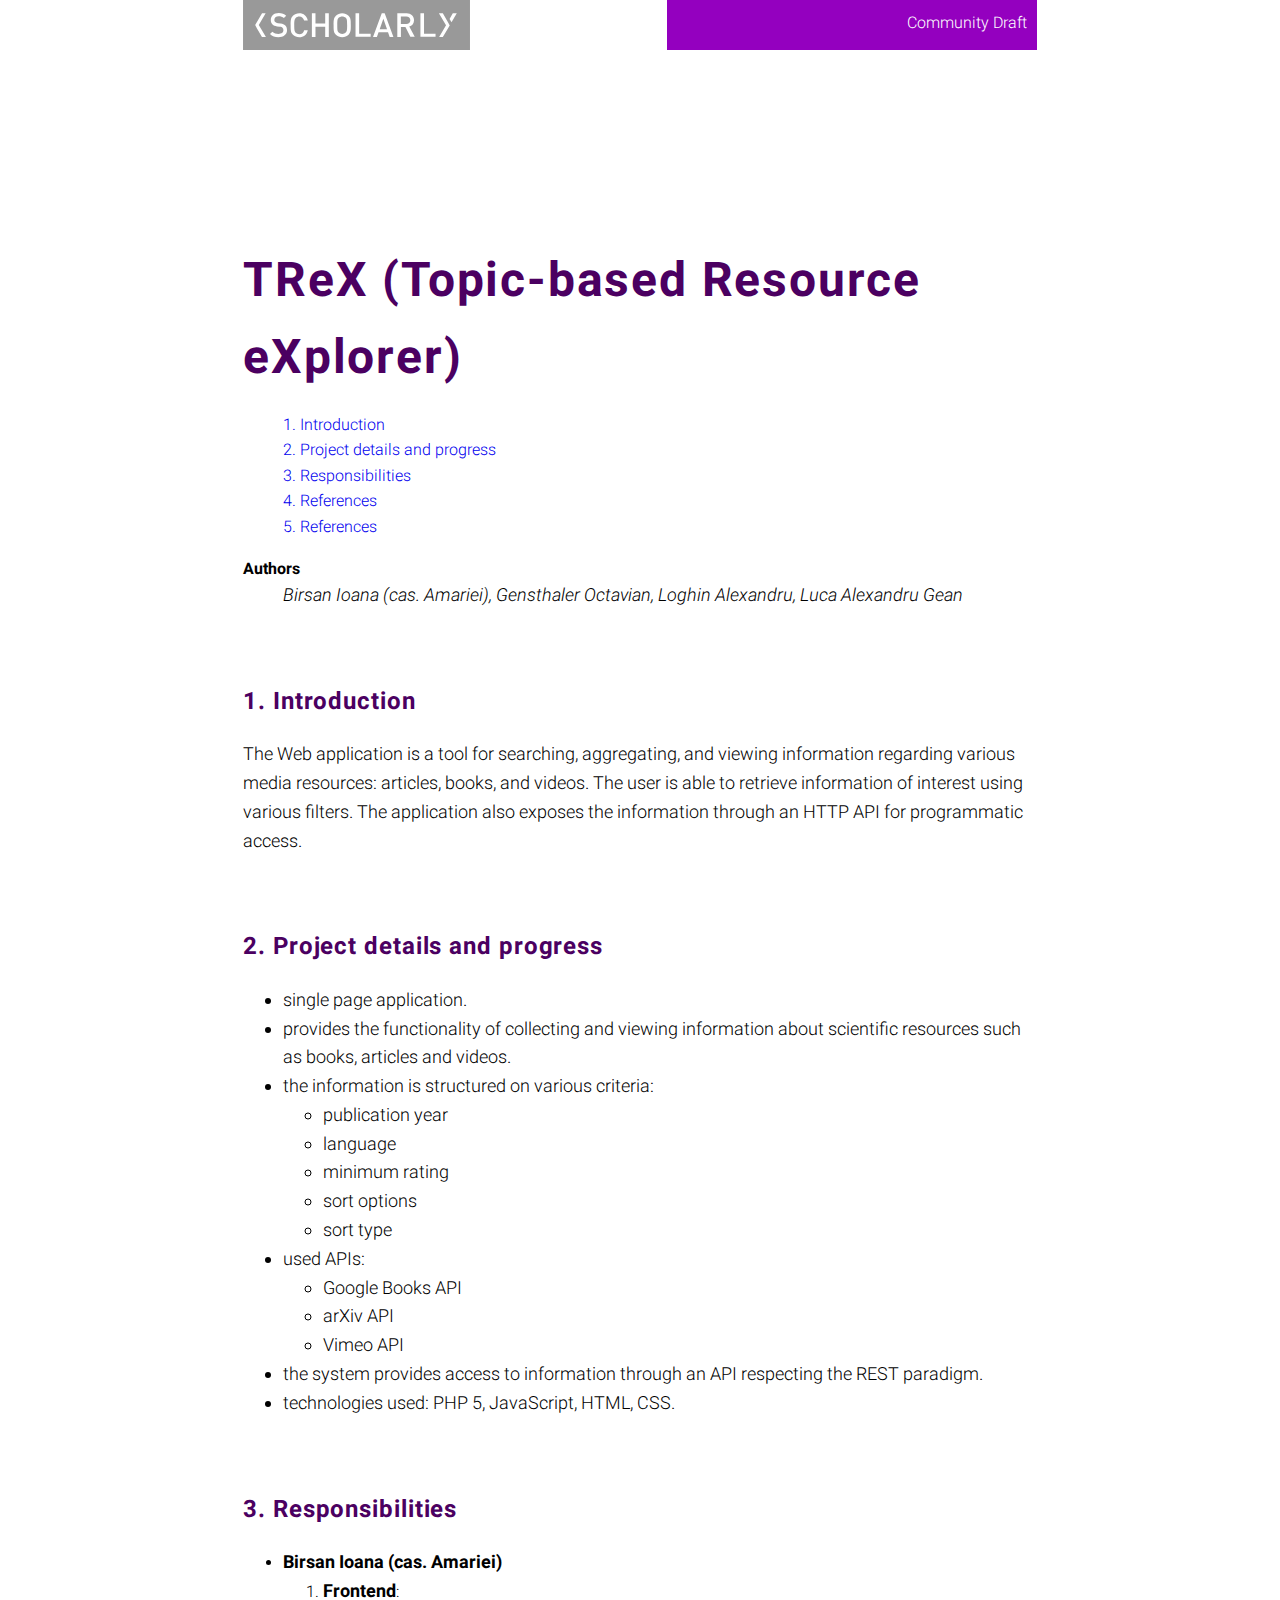
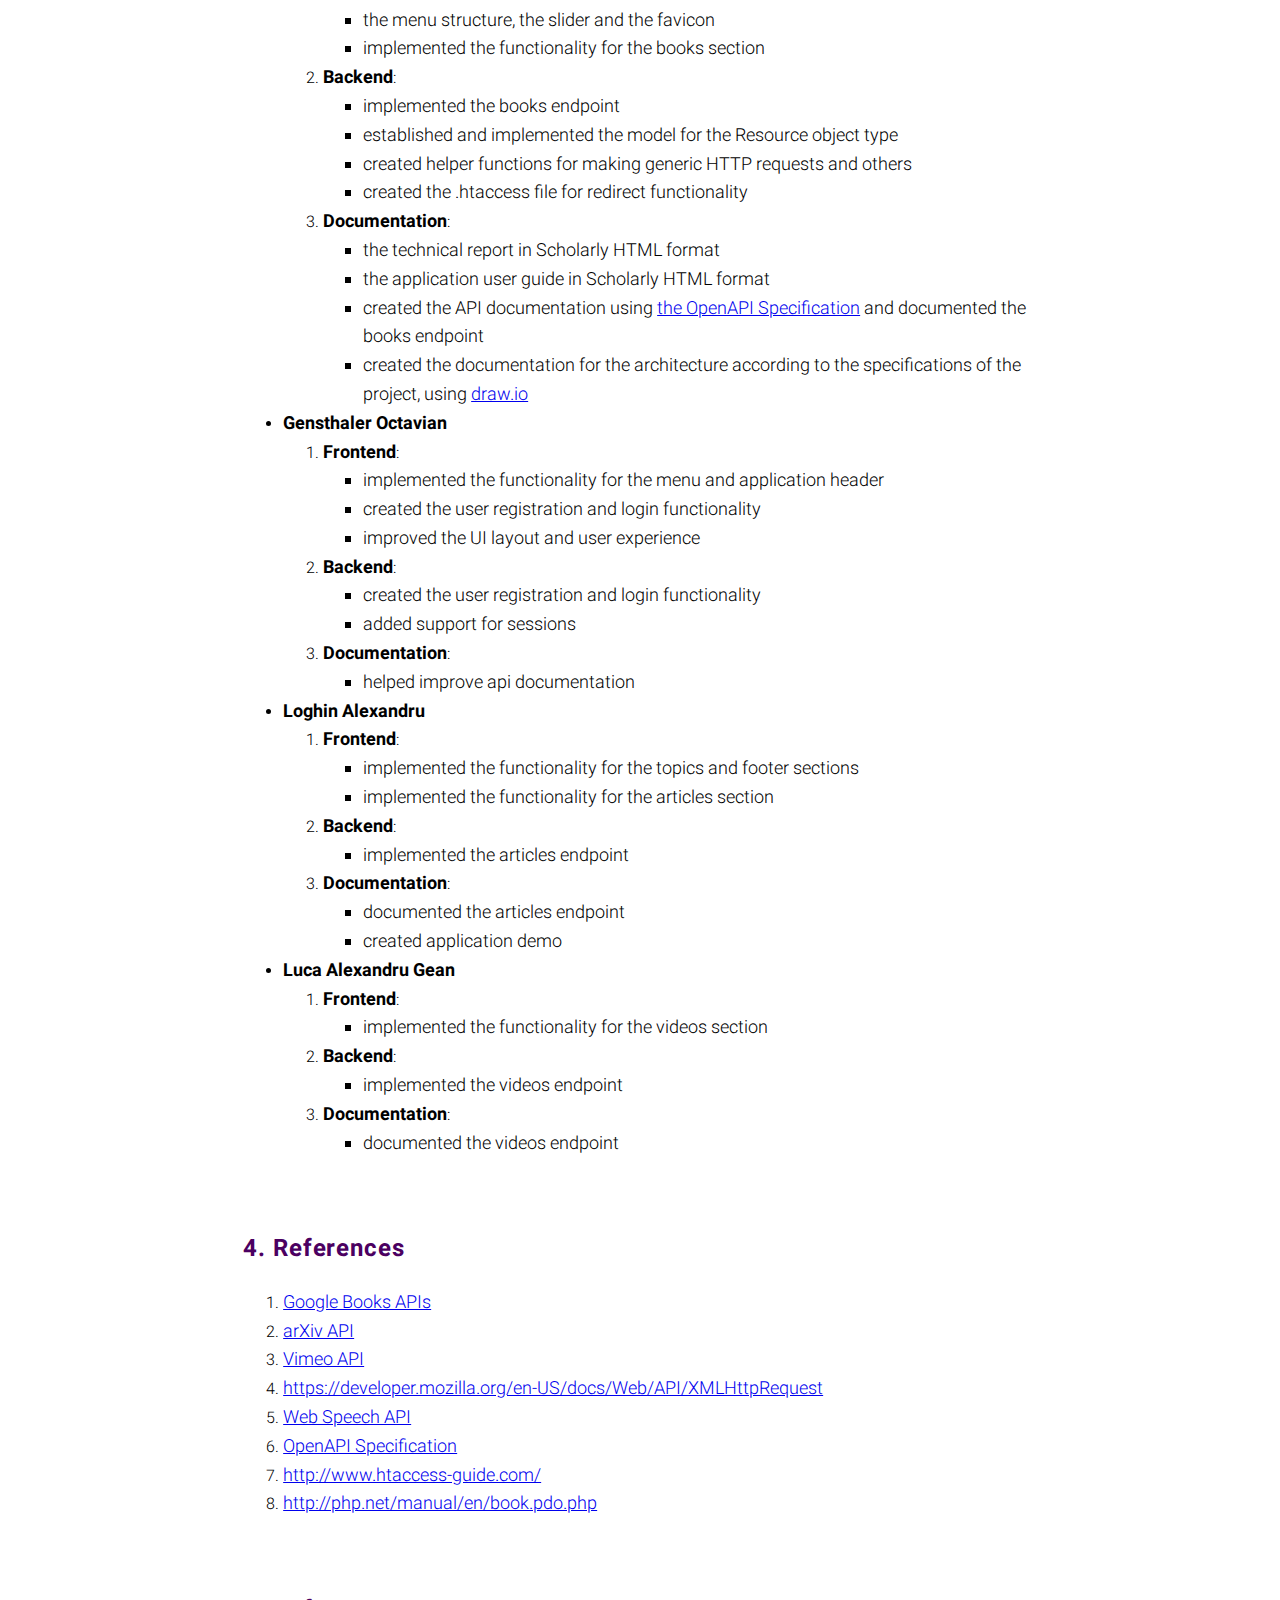
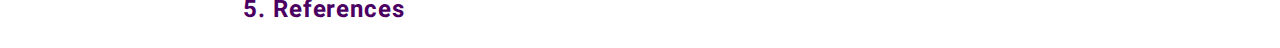
<file: technical-report-scholarly-html/index.html>
<!DOCTYPE html>
<html>
  <head>
    <meta charset="utf-8">
    <meta name="viewport" content="width=device-width, initial-scale=1.0, user-scalable=yes">
    <title>TReX (Topic-based Resource eXplorer)</title>
    <link rel="stylesheet" href="css/scholarly.min.css">
    <script src="js/scholarly.min.js"></script>
  </head>
  <body prefix="schema: http://schema.org">
    <header>
      <div class="banner">
        <img src="scholarly-html.svg" width="227" height="50" alt="Scholarly HTML logo">
        <div class="status">Community Draft</div>
      </div>
      <h1>TReX (Topic-based Resource eXplorer)</h1>
    </header>

    <div role="contentinfo">
      <dl>
        <dt>Authors</dt>
        <dd>
          <i style="font-size:large;">Birsan Ioana (cas. Amariei), Gensthaler Octavian, Loghin Alexandru, Luca Alexandru Gean</i>
        </dd>
      </dl>
    </div>

    <!-- INTRODUCTION -->
    <section id="introduction" role="doc-introduction">
      <h2>Introduction</h2>
      <p style="font-size:large;">
          The Web application is a tool for searching, aggregating, and viewing information regarding
          various media resources: articles, books, and videos. The user is able to retrieve
          information of interest using various filters. The application also exposes the information
          through an HTTP API for programmatic access.
      </p>
    </section>

    <!-- INTRODUCTION -->
    <section id="details-and-progress">
      <h2>Project details and progress</h2>
      <ul>
          <li style="font-size:large;">
              single page application.
          </li>
          <li style="font-size:large;">
              provides the functionality of collecting and viewing information about scientific resources such as books, articles and videos.
          </li>
          <li style="font-size:large;">
              the information is structured on various criteria:
              <ul>
                  <li style="font-size:large;">publication year</li>
                  <li style="font-size:large;">language</li>
                  <li style="font-size:large;">minimum rating</li>
                  <li style="font-size:large;">sort options</li>
                  <li style="font-size:large;">sort type</li>
              </ul>
          </li>
          <li style="font-size:large;">
              used APIs:
              <ul>
                  <li style="font-size:large;">Google Books API</li>
                  <li style="font-size:large;">arXiv API</li>
                  <li style="font-size:large;">Vimeo API</li>
              </ul>
          </li>
          <li style="font-size:large;">
              the system provides access to information through an API respecting the REST paradigm.
          </li>
          <li style="font-size:large;">
              technologies used: PHP 5, JavaScript, HTML, CSS.
          </li>

      </ul>

    </section>

    <!-- RESPONSIBILITIES -->
    <section id="responsibilities">
        <h2>Responsibilities</h2>
        <ul>

            <li>
                <b style="font-size:large;">Birsan Ioana (cas. Amariei)</b>
                <ol>
                    <li>
                        <b style="font-size:large;">Frontend</b>:
                            <ul>
                                <li style="font-size:large;">
                                    the menu structure, the slider and the favicon
                                </li>
                                <li style="font-size:large;">
                                    implemented the functionality for the books section
                                </li>
                            </ul>
                    </li>

                    <li>
                        <b style="font-size:large;">Backend</b>:
                        <ul>
                            <li style="font-size:large;">
                                implemented the books endpoint
                            </li>
                            <li style="font-size:large;">
                                established and implemented the model for the Resource object type
                            </li>
                            <li style="font-size:large;">
                                created helper functions for making generic HTTP requests and others
                            </li>
                            <li style="font-size:large;">
                                created the .htaccess file for redirect functionality
                            </li>
                        </ul>
                    </li>
                    <li>
                        <b style="font-size:large;">Documentation</b>:
                            <ul>
                                <li style="font-size:large;">
                                    the technical report in Scholarly HTML format
                                </li>
                                <li style="font-size:large;">
                                    the application user guide in Scholarly HTML format
                                </li>
                                <li style="font-size:large;">
                                    created the API documentation using <a href="https://github.com/OAI/OpenAPI-Specification">the OpenAPI Specification</a>
                                    and documented the books endpoint
                                </li>
                                <li style="font-size:large;">
                                    created the documentation for the architecture according to the specifications of the project, using <a href="https://www.draw.io/">draw.io</a>
                                </li>
                            </ul>
                    </li>
                </ol>
            </li>

            <li>
                <b style="font-size:large;">Gensthaler Octavian</b>
                <ol>
                    <li>
                        <b style="font-size:large;">Frontend</b>:
                            <ul>
                                <li style="font-size:large;">
                                    implemented the functionality for the menu and application header
                                </li>
                                <li style="font-size:large;">
                                    created the user registration and login functionality
                                </li>
                                <li style="font-size:large;">
                                    improved the UI layout and user experience
                                </li>
                            </ul>
                    </li>

                    <li>
                        <b style="font-size:large;">Backend</b>:
                        <ul>
                            <li style="font-size:large;">
                                created the user registration and login functionality
                            </li>
                            <li style="font-size:large;">
                                added support for sessions
                            </li>
                        </ul>
                    </li>

                    <li>
                        <b style="font-size:large;">Documentation</b>:
                            <ul>
                                <li style="font-size:large;">
                                    helped improve api documentation
                                </li>
                            </ul>
                    </li>
                </ol>
            </li>

            <li>
                <b style="font-size:large;">Loghin Alexandru</b>
                <ol>
                    <li>
                        <b style="font-size:large;">Frontend</b>:
                            <ul>
                                <li style="font-size:large;">
                                    implemented the functionality for the topics and footer sections
                                </li>
                                <li style="font-size:large;">
                                    implemented the functionality for the articles section
                                </li>
                            </ul>
                    </li>

                    <li>
                        <b style="font-size:large;">Backend</b>:
                        <ul>
                            <li style="font-size:large;">
                                implemented the articles endpoint
                            </li>
                        </ul>
                    </li>

                    <li>
                        <b style="font-size:large;">Documentation</b>:
                            <ul>
                                <li style="font-size:large;">
                                    documented the articles endpoint
                                </li>
                                <li style="font-size:large;">
                                    created application demo
                                </li>
                            </ul>
                    </li>

                </ol>
            </li>

            <li>
                <b style="font-size:large;">Luca Alexandru Gean</b>
                <ol>
                    <li>
                        <b style="font-size:large;">Frontend</b>:
                            <ul>
                                <li style="font-size:large;">
                                    implemented the functionality for the videos section
                                </li>
                            </ul>
                    </li>

                    <li>
                        <b style="font-size:large;">Backend</b>:
                        <ul>
                            <li style="font-size:large;">
                                implemented the videos endpoint
                            </li>
                        </ul>
                    </li>

                    <li>
                        <b style="font-size:large;">Documentation</b>:
                            <ul>
                                <li style="font-size:large;">
                                    documented the videos endpoint
                                </li>
                            </ul>
                    </li>

                </ol>
            </li>

        </ul>

    </section>

    <!-- REFERENCES -->
    <section id="acks">

        <h2>References</h2>
        <ol>
            <li>
                <a href="https://developers.google.com/books/docs/v1/reference/volumes/list" style="font-size:large;">Google Books APIs</a>
            </li>
            <li>
                <a href="https://arxiv.org/help/api/index" style="font-size:large;">arXiv API</a>
            </li>
            <li>
                <a href="https://developer.vimeo.com/api/start" style="font-size:large;">Vimeo API</a>
            </li>
            <li>
                <a href="https://developer.mozilla.org/en-US/docs/Web/API/XMLHttpRequest" style="font-size:large;">https://developer.mozilla.org/en-US/docs/Web/API/XMLHttpRequest</a>
            </li>
            <li>
                <a href="https://developer.mozilla.org/en-US/docs/Web/API/Web_Speech_API" style="font-size:large;">Web Speech API</a>
            </li>
            <li>
                <a href="https://github.com/OAI/OpenAPI-Specification" style="font-size:large;">OpenAPI Specification</a>
            </li>
            <li>
                <a href="http://www.htaccess-guide.com/" style="font-size:large;">http://www.htaccess-guide.com/</a>
            </li>
            <li>
                <a href="http://php.net/manual/en/book.pdo.php" style="font-size:large;">http://php.net/manual/en/book.pdo.php</a>
            </li>
        </ol>

    </section>

  </body>
</html>
</file>
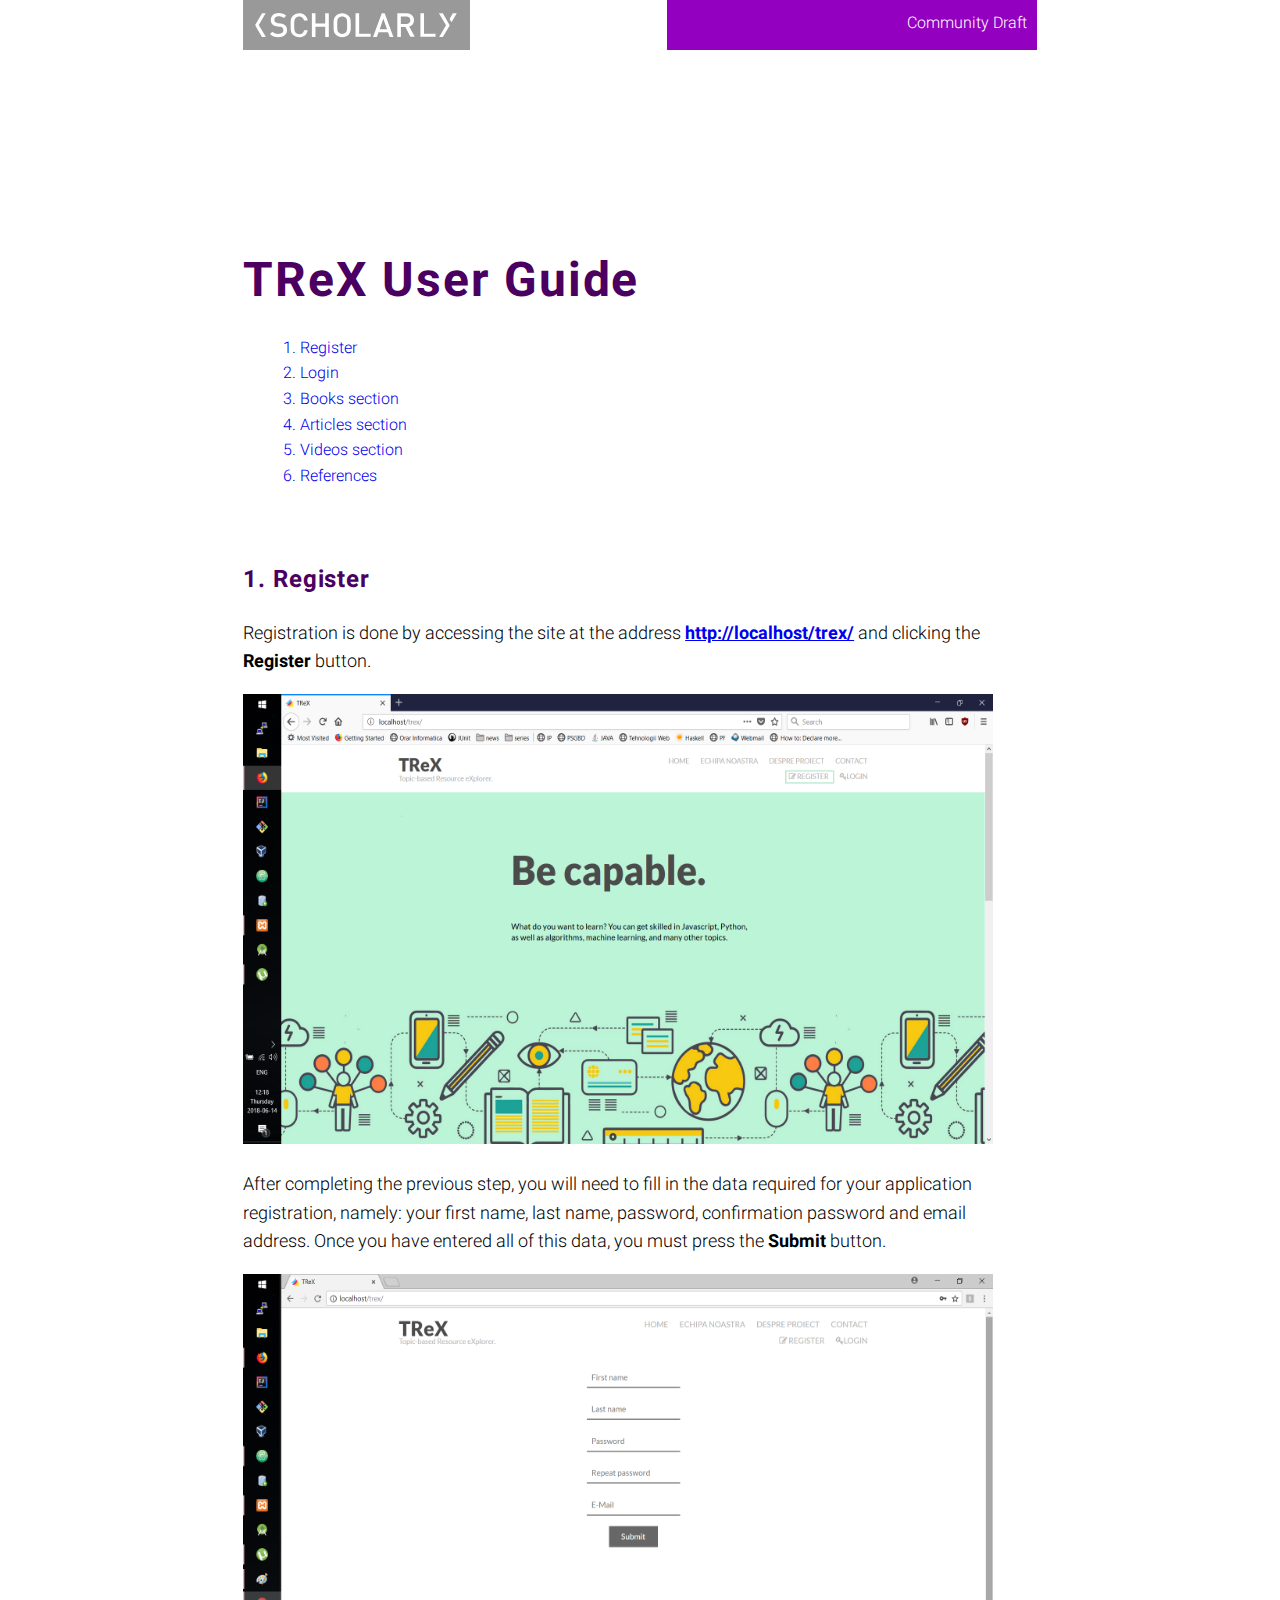
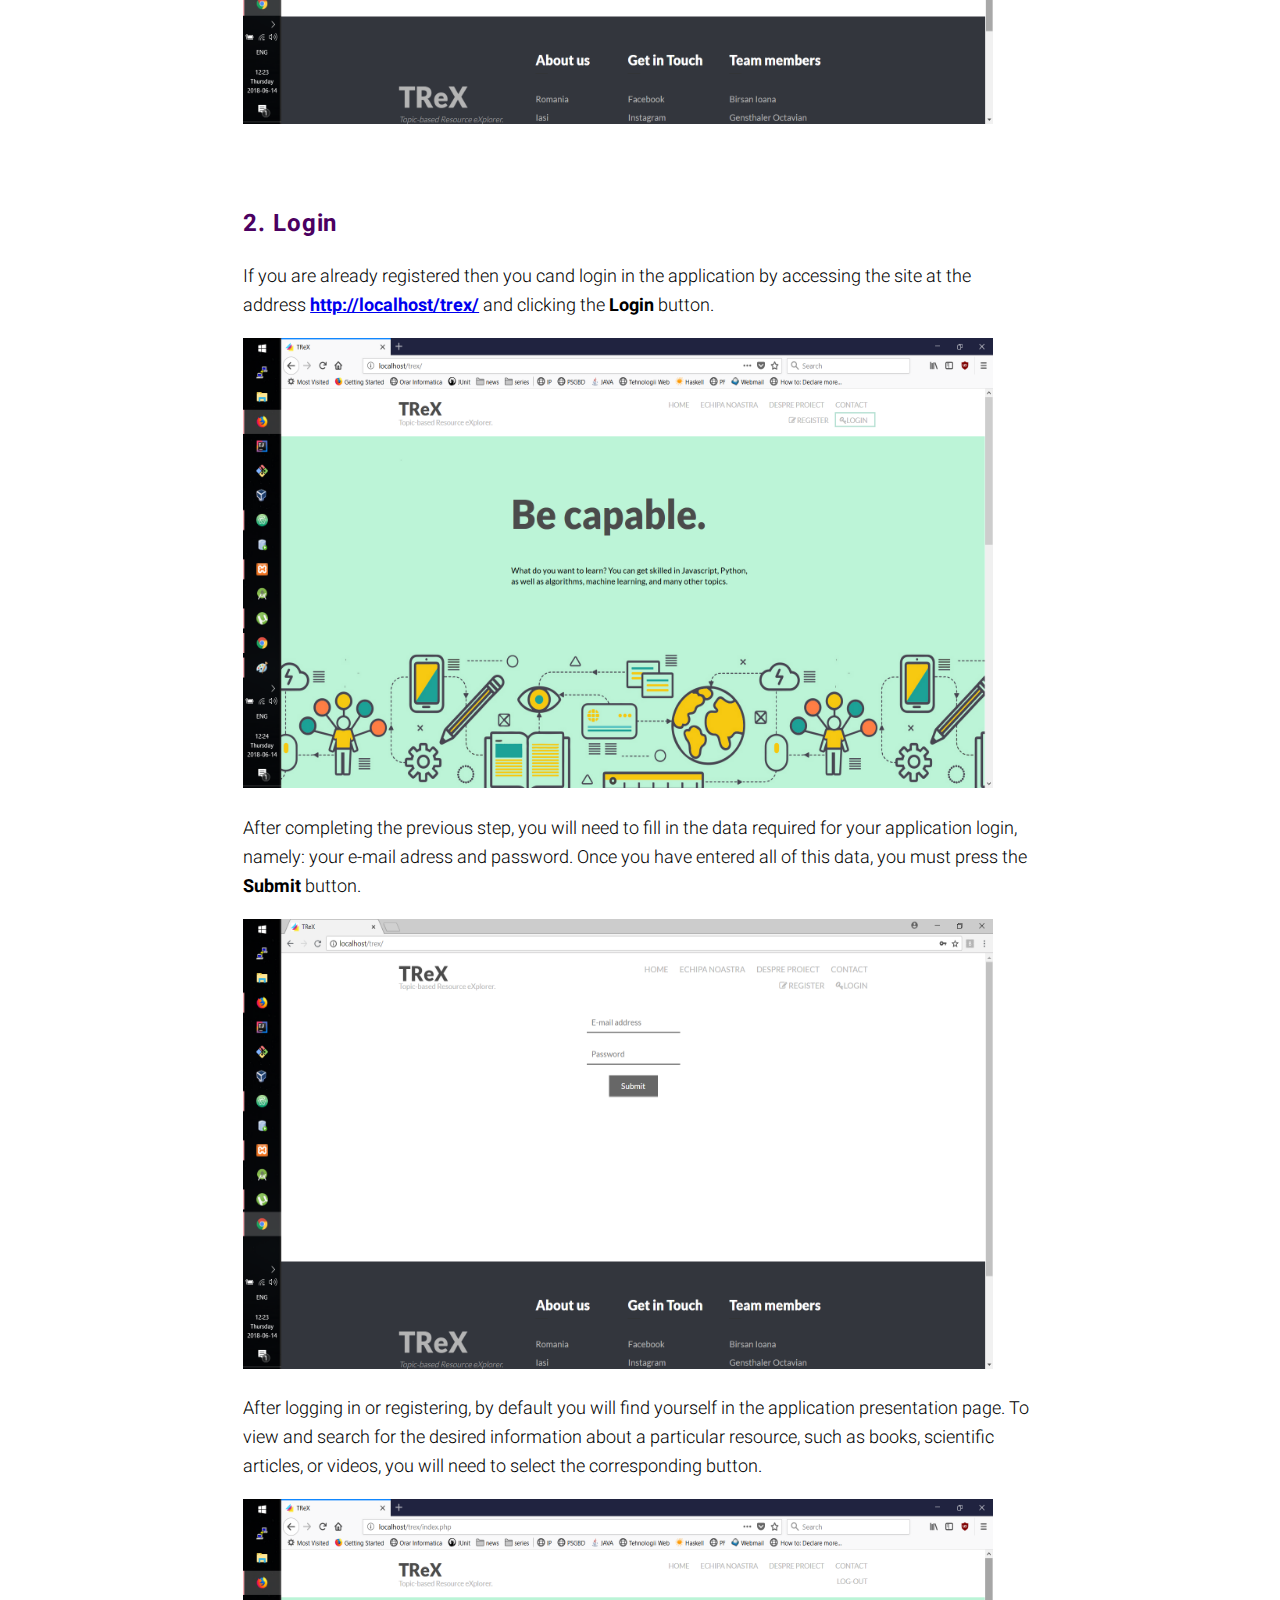
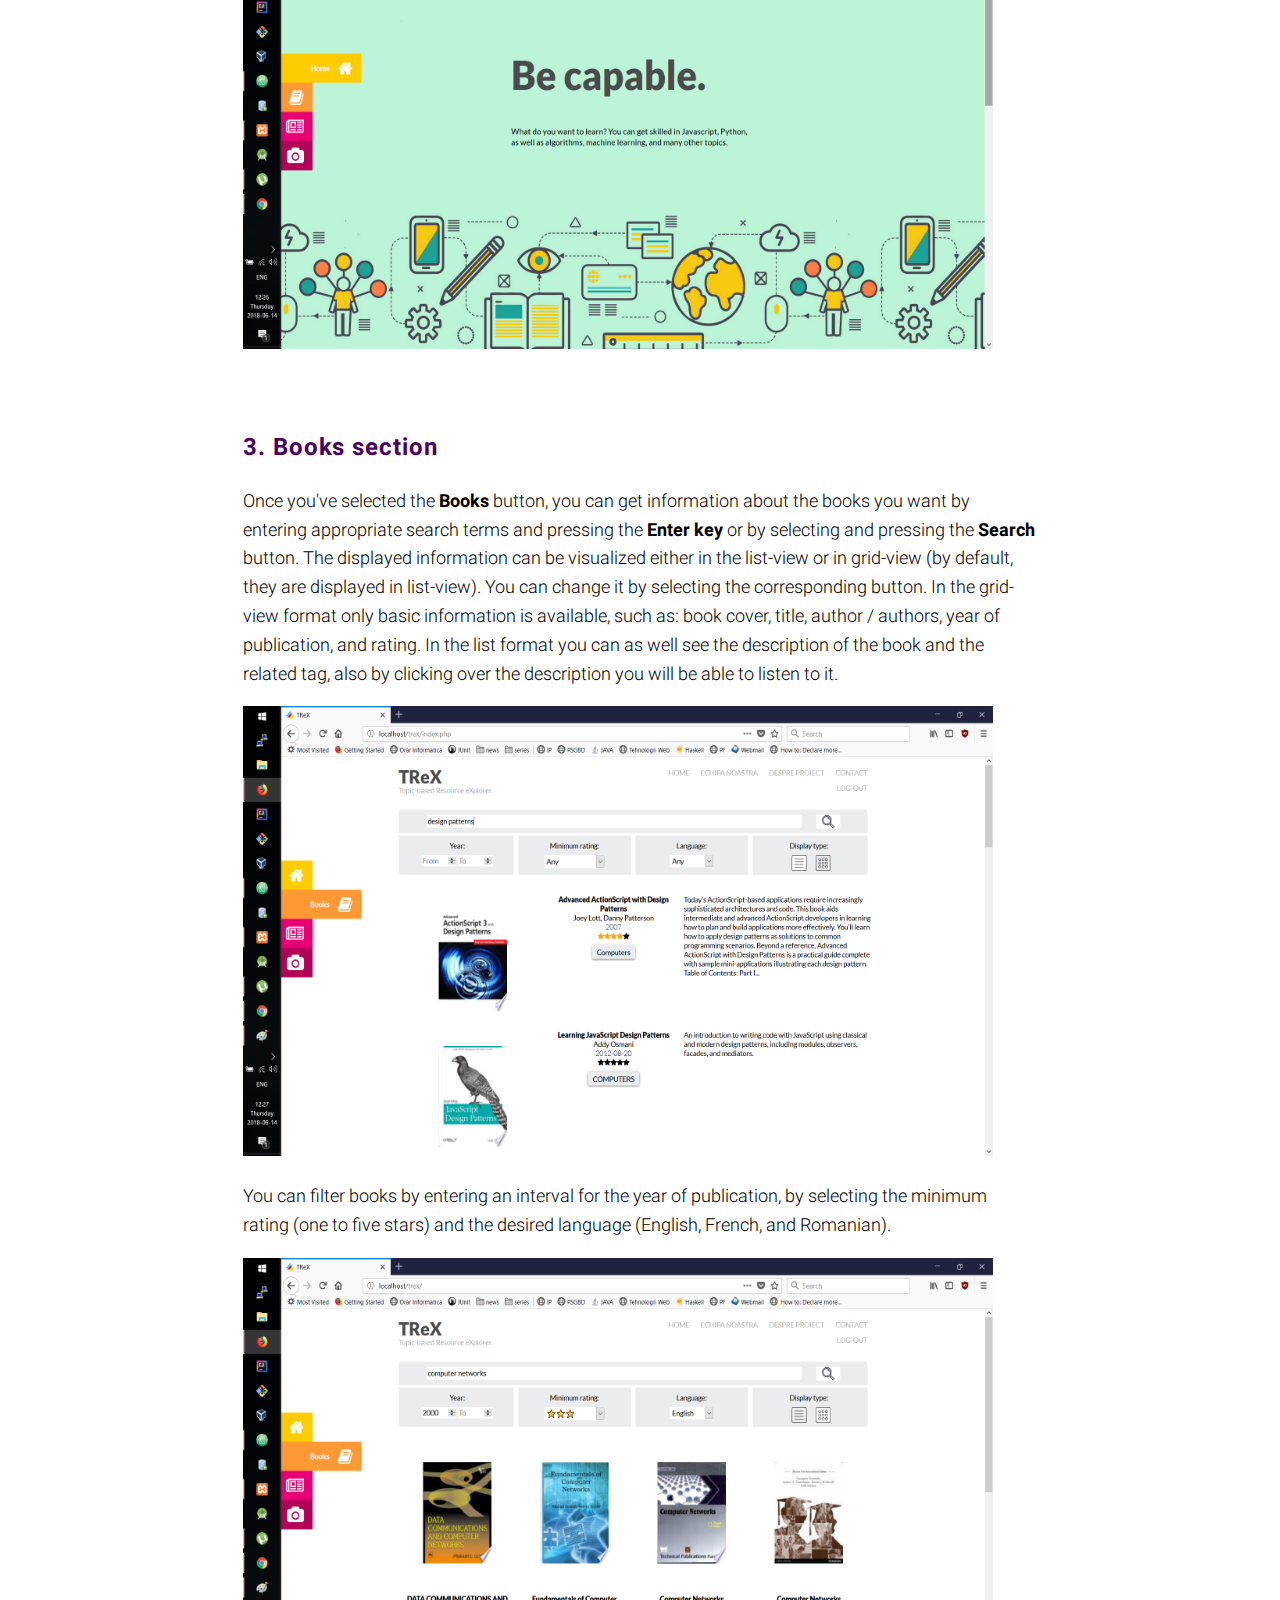
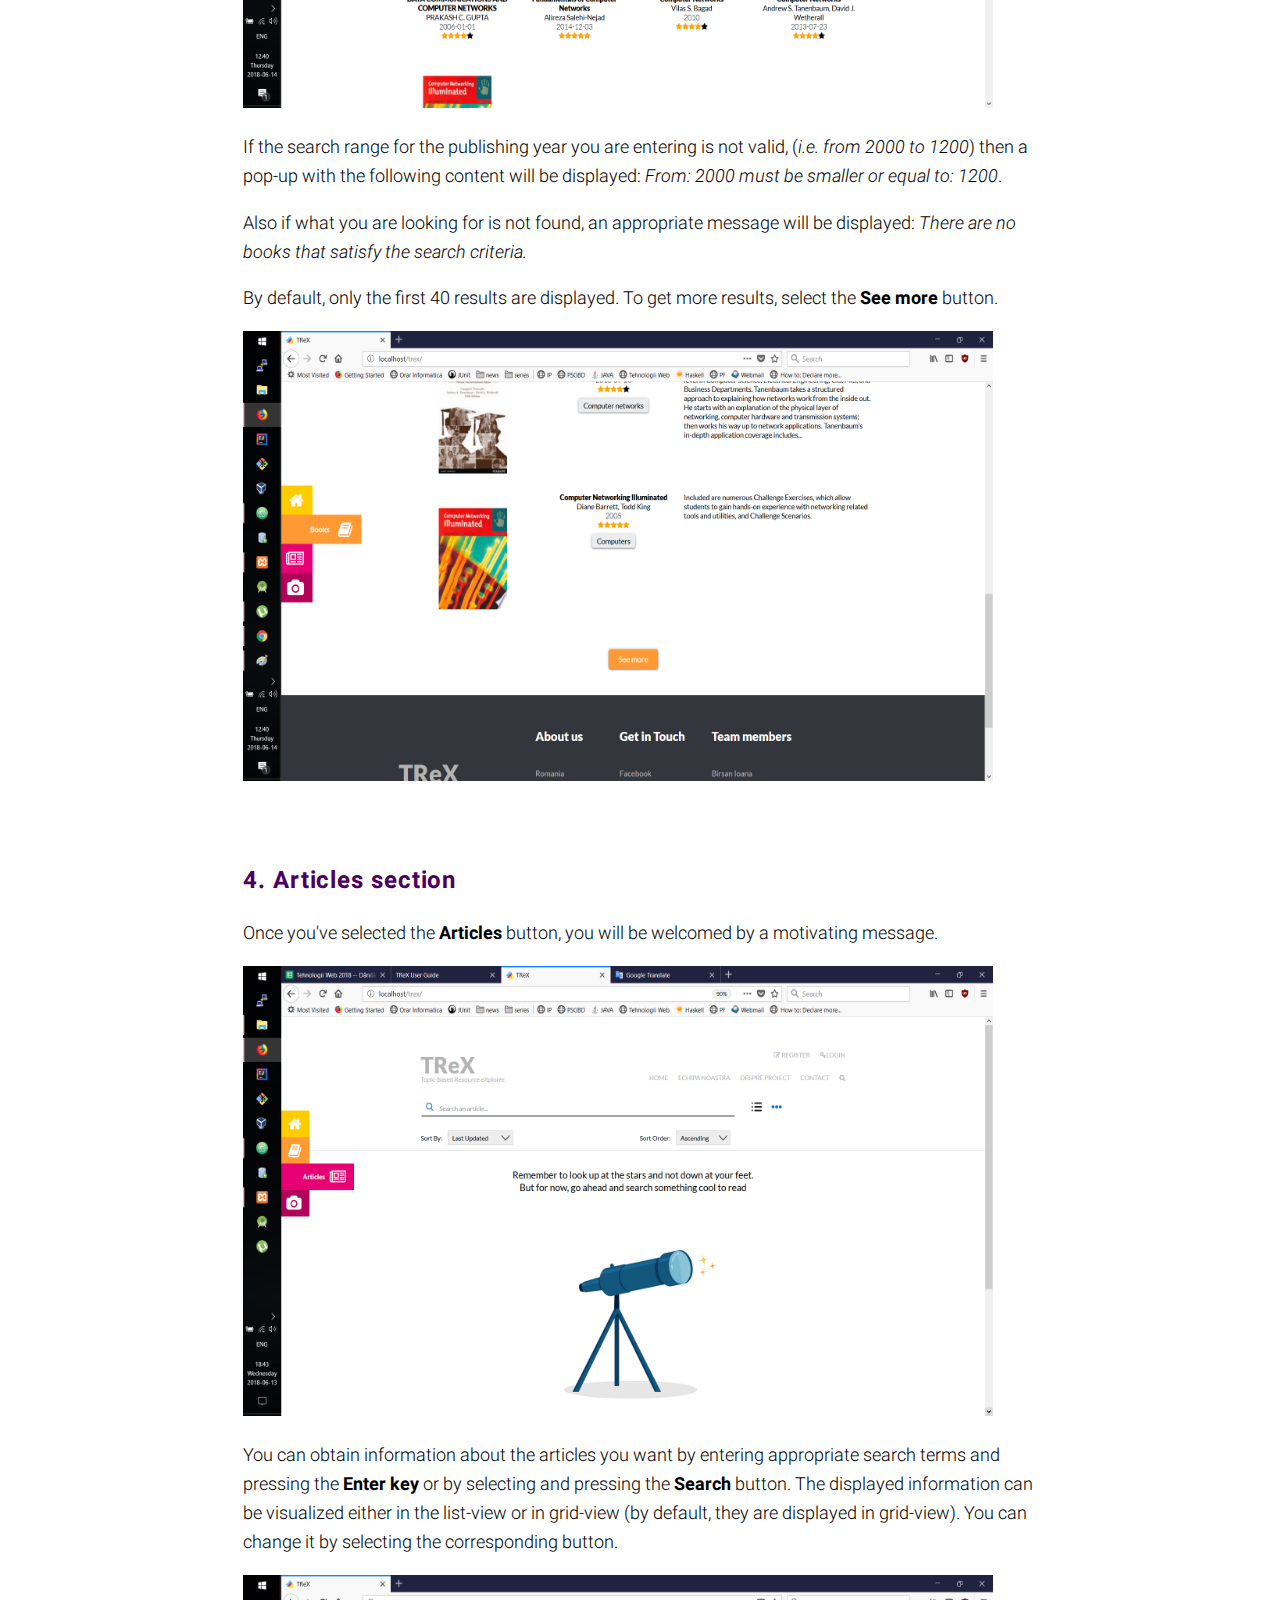
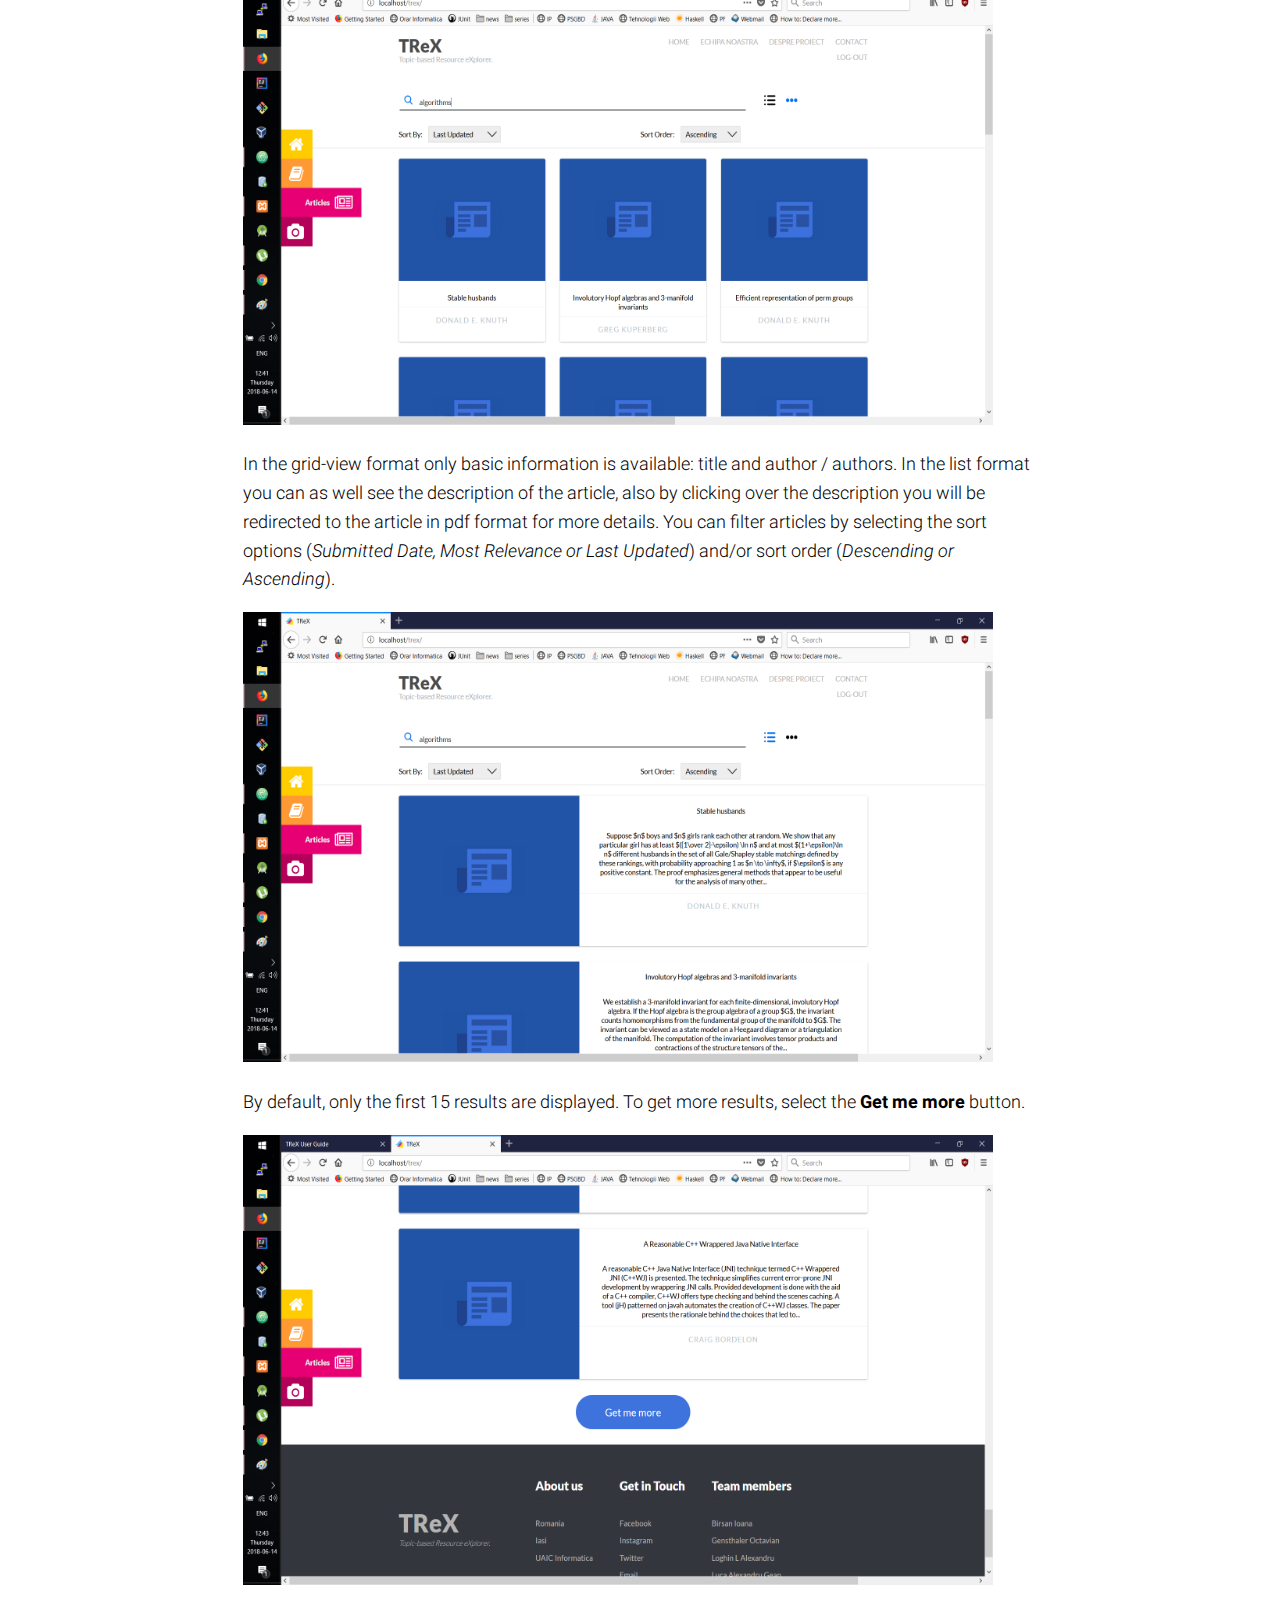
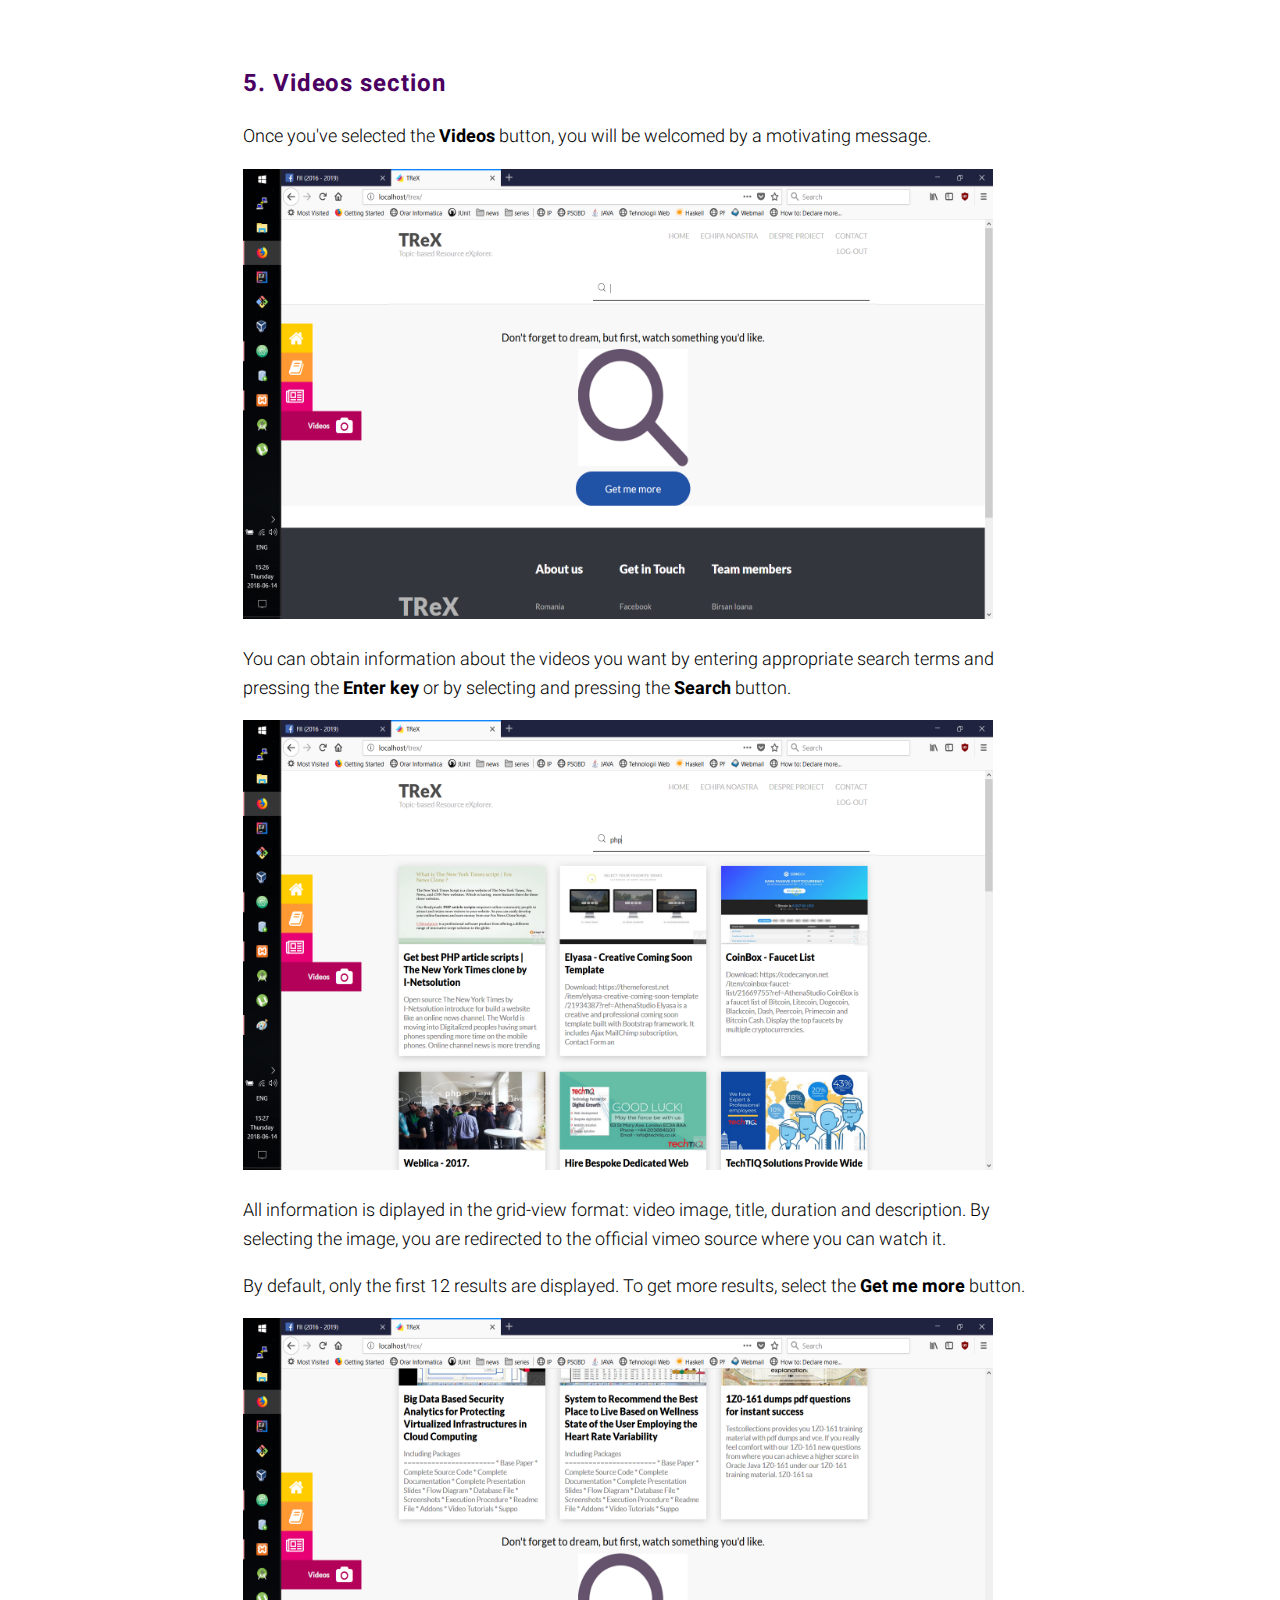
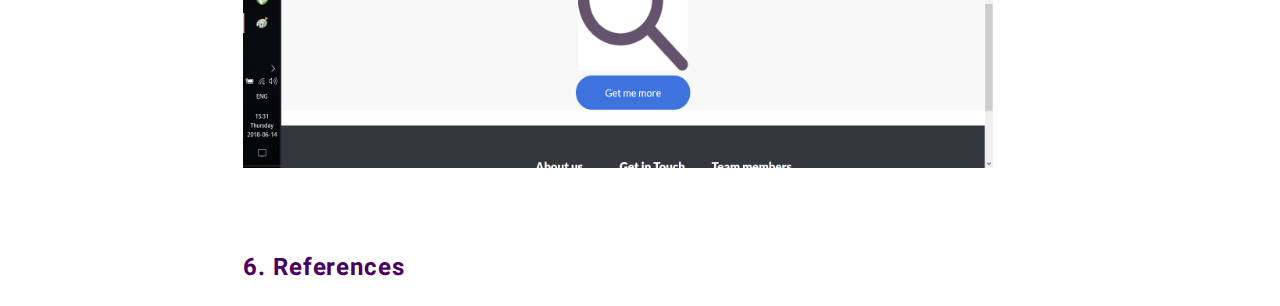
<file: user-guide-scholarly-html/index.html>
<!DOCTYPE html>
<html>
  <head>
    <meta charset="utf-8">
    <meta name="viewport" content="width=device-width, initial-scale=1.0, user-scalable=yes">
    <title>TReX User Guide</title>
    <link rel="stylesheet" href="css/scholarly.min.css">
    <script src="js/scholarly.min.js"></script>
  </head>
  <body prefix="schema: http://schema.org">
    <header>
      <div class="banner">
        <img src="scholarly-html.svg" width="227" height="50" alt="Scholarly HTML logo">
        <div class="status">Community Draft</div>
      </div>
      <h1>TReX User Guide</h1>
    </header>

    <div role="contentinfo">
    </div>

    <!-- REGISTER -->
    <section id="register">
      <h2>Register</h2>
      <p style="font-size:large;">
          Registration is done by accessing the site at the address <b><a href="http://localhost/trex/">http://localhost/trex/</a></b>
          and clicking the <b>Register</b> button.
      </p>
      <img src="images/register.png" width="750" height="450" alt="register">
      <p style="font-size:large;">
          After completing the previous step, you will need to fill in the data required for your
          application registration, namely: your first name, last name, password, confirmation password
          and email address. Once you have entered all of this data, you must press the <b>Submit</b> button.
      </p>
      <img src="images/register2.png" width="750" height="450" alt="register-fields">
    </section>

    <!-- LOGIN -->
    <section id="login">
      <h2>Login</h2>
      <p style="font-size:large;">
          If you are already registered then you cand login in the application by accessing the site at the address <b><a href="http://localhost/trex/">http://localhost/trex/</a></b>
          and clicking the <b>Login</b> button.
      <p style="font-size:large;">
      <img src="images/login.png" width="750" height="450" alt="login">
      <p style="font-size:large;">
          After completing the previous step, you will need to fill in the data required for your
          application login, namely: your e-mail adress and password.
          Once you have entered all of this data, you must press the <b>Submit</b> button.
      </p>
      <img src="images/login2.png" width="750" height="450" alt="login">
      <p style="font-size:large;">
          After logging in or registering, by default you will find yourself in the application presentation page.
          To view and search for the desired information about a particular resource, such as books, scientific articles,
          or videos, you will need to select the corresponding button.
      </p>
      <img src="images/homepage.png" width="750" height="450" alt="login">
    </section>

    <!-- BOOKS -->
    <section id="books">
        <h2>Books section</h2>
        <p style="font-size:large;">
            Once you've selected the <b>Books</b> button, you can get information about the books you want by
            entering appropriate search terms and pressing the <b>Enter key</b> or by selecting and pressing the <b>Search</b> button.
            The displayed information can be visualized either in the list-view or in grid-view (by default, they are displayed in list-view).
            You can change it by selecting the corresponding button.
            In the grid-view format only basic information is available, such as: book cover,
            title, author / authors, year of publication, and rating.
            In the list format you can as well see the description of the book and the related tag,
            also by clicking over the description you will be able to listen to it.
        </p>
        <img src="images/books1.png" width="750" height="450" alt="book-search">
        <p style="font-size:large;">
            You can filter books by entering an interval for the year of publication,
            by selecting the minimum rating (one to five stars) and the desired language (English, French, and Romanian).
        </p>
        <img src="images/books2.png" width="750" height="450" alt="book-search">
        <p style="font-size:large;">
            If the search range for the publishing year you are entering is not valid, (<i>i.e. from 2000 to 1200</i>)
            then a pop-up with the following content will be displayed:
            <i>From: 2000 must be smaller or equal to: 1200</i>.
        </p>
        <p style="font-size:large;">
            Also if what you are looking for is not found, an appropriate message will be displayed:
            <i>There are no books that satisfy the search criteria.</i>
        </p>
        <p style="font-size:large;">
            By default, only the first 40 results are displayed. To get more results, select the <b>See more</b> button.
        </p>
        <img src="images/books3.png" width="750" height="450" alt="book-search">
    </section>

    <!-- ARTICLES -->
    <section id="articles">
        <h2>Articles section</h2>
        <p style="font-size:large;">
            Once you've selected the <b>Articles</b> button, you will be welcomed by a motivating message.
        </p>
        <img src="images/article1.png" width="750" height="450" alt="article-search">
        <p style="font-size:large;">
            You can obtain information about the articles you want by entering appropriate search terms and
            pressing the <b>Enter key</b> or by selecting and pressing the <b>Search</b> button.
            The displayed information can be visualized either in the list-view or in grid-view (by default, they are displayed in grid-view).
            You can change it by selecting the corresponding button.
        </p>
        <img src="images/articles2.png" width="750" height="450" alt="article-search">
        <p style="font-size:large;">
            In the grid-view format only basic information is available: title and author / authors.
            In the list format you can as well see the description of the article,
            also by clicking over the description you will be redirected to the article in pdf format for more details.
            You can filter articles by selecting the sort options (<i>Submitted Date, Most Relevance or Last Updated</i>)
            and/or sort order (<i>Descending or Ascending</i>).
        </p>
        <img src="images/articles3.png" width="750" height="450" alt="article-search">
        <p style="font-size:large;">
            By default, only the first 15 results are displayed. To get more results, select the <b>Get me more</b> button.
        </p>
        <img src="images/article4.png" width="750" height="450" alt="article-search">
    </section>

    <!-- VIDEOS -->
    <section id="videos">
        <h2>Videos section</h2>
        <p style="font-size:large;">
            Once you've selected the <b>Videos</b> button, you will be welcomed by a motivating message.
        </p>
        <img src="images/video1.png" width="750" height="450" alt="article-search">
        <p style="font-size:large;">
            You can obtain information about the videos you want by entering appropriate search terms and
            pressing the <b>Enter key</b> or by selecting and pressing the <b>Search</b> button.
        </p>
        <img src="images/video2.png" width="750" height="450" alt="article-search">
        <p style="font-size:large;">
            All information is diplayed in the grid-view format: video image, title, duration and description.
            By selecting the image, you are redirected to the official vimeo source where you can watch it.
        </p>
        <p style="font-size:large;">
            By default, only the first 12 results are displayed. To get more results, select the <b>Get me more</b> button.
        </p>
        <img src="images/video3.png" width="750" height="450" alt="article-search">

    </section>

  </body>
</html>
</file>
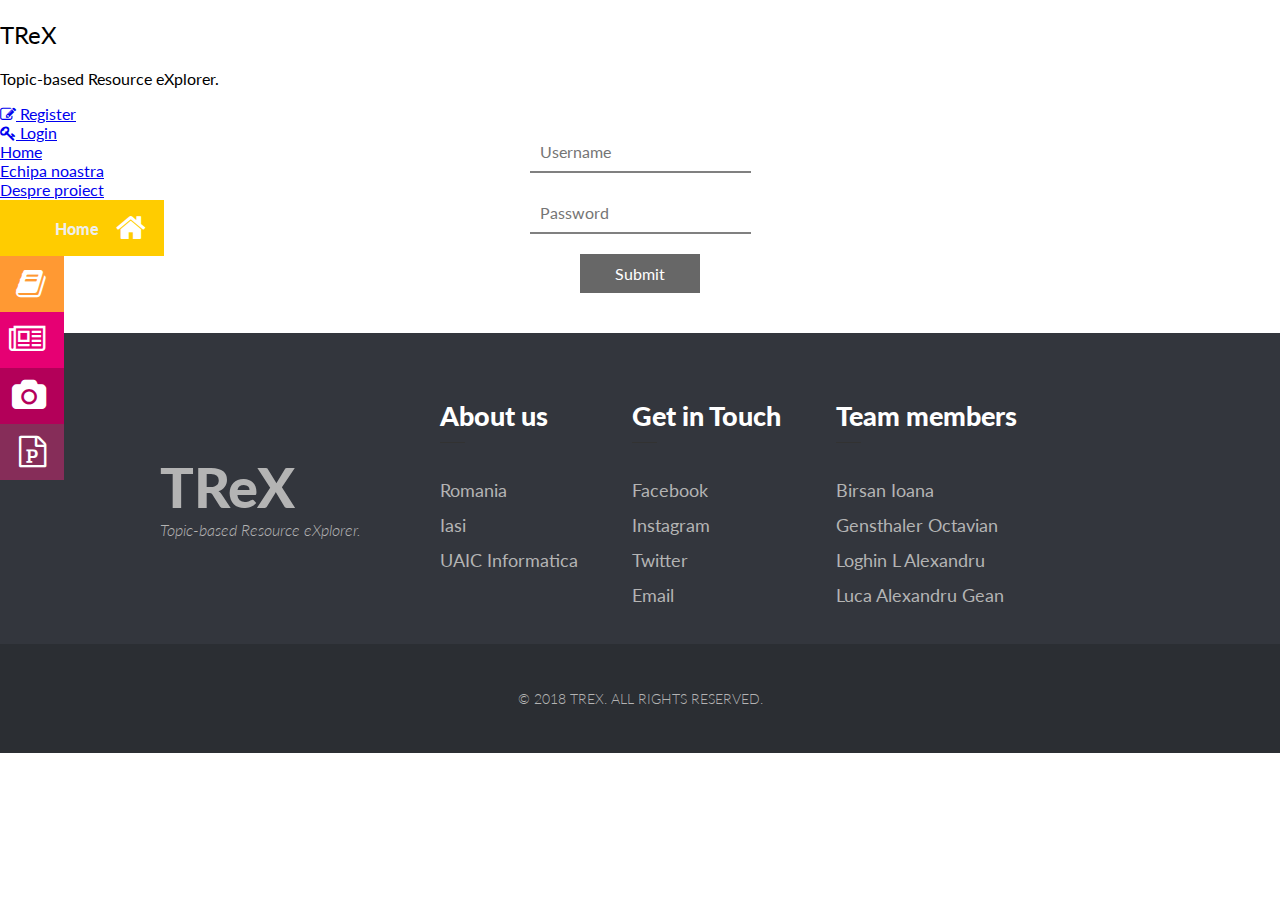
<file: login.html>
<!DOCTYPE html>

<html lang="en-US">

<head>
    <meta charset="utf-8">

    <meta name="author" content="Birsan Ioana">
    <meta name="author" content="Gensthaler Octavian">
    <meta name="author" content="Loghin L Alexandru">
    <meta name="author" content="Luca Alexandru Gean">
    <meta name="description" content="...">

    <!--  Favicon -->
    <link rel="apple-touch-icon" sizes="57x57" href="images/fav-icon/apple-icon-57x57.png">
    <link rel="apple-touch-icon" sizes="60x60" href="images/fav-icon/apple-icon-60x60.png">
    <link rel="apple-touch-icon" sizes="72x72" href="images/fav-icon/apple-icon-72x72.png">
    <link rel="apple-touch-icon" sizes="76x76" href="images/fav-icon/apple-icon-76x76.png">
    <link rel="apple-touch-icon" sizes="114x114" href="images/fav-icon/apple-icon-114x114.png">
    <link rel="apple-touch-icon" sizes="120x120" href="images/fav-icon/apple-icon-120x120.png">
    <link rel="apple-touch-icon" sizes="144x144" href="images/fav-icon/apple-icon-144x144.png">
    <link rel="apple-touch-icon" sizes="152x152" href="images/fav-icon/apple-icon-152x152.png">
    <link rel="apple-touch-icon" sizes="180x180" href="images/fav-icon/apple-icon-180x180.png">
    <link rel="icon" type="image/png" sizes="192x192" href="images/fav-icon/android-icon-192x192.png">
    <link rel="icon" type="image/png" sizes="32x32" href="images/fav-icon/favicon-32x32.png">
    <link rel="icon" type="image/png" sizes="96x96" href="images/fav-icon/favicon-96x96.png">
    <link rel="icon" type="image/png" sizes="16x16" href="images/fav-icon/favicon-16x16.png">
    <link rel="manifest" href="images/fav-icon/manifest.json">
    <meta name="msapplication-TileColor" content="#ffffff">
    <meta name="msapplication-TileImage" content="images/fav-icon/ms-icon-144x144.png">
    <meta name="theme-color" content="#ffffff">


    <link href="https://fonts.googleapis.com/css?family=Lato:300,400,900" rel="stylesheet">
    <meta name="viewport" content="width=device-width, initial-scale=1.0">

    <link rel="stylesheet" href="css/index.css">
    <link rel="stylesheet" href="css/header.css">
    <link rel="stylesheet" href="css/slider.css">
    <link rel="stylesheet" href="css/about-us.css">
    <link rel="stylesheet" href="css/menu.css">
    <link rel="stylesheet" href="css/search.css">
    <link rel="stylesheet" href="css/topics.css">
    <link rel="stylesheet" href="css/footer.css">
    <link rel="stylesheet" href="css/article.css">
    <link rel="stylesheet" href="css/books.css">
    <link rel="stylesheet" href="css/videos.css">
    <link rel="stylesheet" href="css/login.css">
    <link rel="stylesheet" href="https://cdnjs.cloudflare.com/ajax/libs/font-awesome/4.7.0/css/font-awesome.min.css">

    <script src="js/script.js"></script>
    <script src="js/menu.js"></script>
    <script src="js/books.js"></script>


    <title>TReX</title>
</head>

<body onload="showPage('home');">


    <!-- start Ioana Birsan -->

    <nav id="menu">
        <div id="option-home" class="menu-option selected-menu-option" onClick="showPage('home'); selectCurrentMenuItem(this);">
            <p>Home</p>
            <i class="fa fa-home"></i>
        </div>
        <div id="option-books" class="menu-option" onClick="showPage('books'); selectCurrentMenuItem(this);">
            <p>Books</p>
            <i class="fa fa-book"></i>
        </div>
        <div id="option-articles" class="menu-option" onClick="showPage('articles'); selectCurrentMenuItem(this);">
            <p>Articles</p>
            <i class="fa fa-newspaper-o"></i>
        </div>
        <div id="option-videos" class="menu-option" onClick="showPage('videos'); selectCurrentMenuItem(this);">
            <p>Videos</p>
            <i class="fa fa-camera"></i>
        </div>
        <div id="option-presentations" class="menu-option" onClick="showPage('presentations'); selectCurrentMenuItem(this);">
            <p>Presentations</p>
            <i class="fa fa-file-powerpoint-o"></i>
        </div>
    </nav>

    <!-- start Octavian Gensthaler -->
    <div class="header header-relative">
        <div class="logo">
            <h2>TReX</h2>
            <p>Topic-based Resource eXplorer.</p>
        </div>

        <div class="user-menu">
            <div class="menu-item"><a href="#"><i class="fa fa-edit"></i> Register</a></div>
            <div class="menu-item"><a href="#"><i class="fa fa-key"></i> Login</a></div>
        </div>

        <div class="nav-menu">
            <div class="menu-item"><a href="#">Home</a></div>
            <div class="menu-item"><a href="#">Echipa noastra</a></div>
            <div class="menu-item"><a href="#">Despre proiect</a></div>
            <div class="menu-item"><a href="#">Contact</a></div>
            <div class="menu-item"><a href="#"><i class="fa fa-search"></i></a></div>
        </div>
    </div>
    <!-- start Octavian Gensthaler -->

    <!-- end Ioana Birsan -->


    <div id="home" class="page">
    <div class="login-form user-form">
        <formgroup>
            <input type="text" placeholder="Username" />
        </formgroup>
        <formgroup>
            <input type="password" placeholder="Password" />
        </formgroup>
        <formgroup>
            <div class="submit-button">Submit</div>
        </formgroup>
    </div>

    <!-- start Loghin Alexandru -->
    <footer id="main-footer">
        <div>
            <div class="logo">
                <h2>TReX</h2>
                <p>Topic-based Resource eXplorer.</p>
            </div>
            <div id="footer-list">
                <ul>
                    <li>About us</li>
                    <li>Romania</li>
                    <li>Iasi</li>
                    <li>UAIC Informatica</li>
                </ul>
                <ul>
                    <li>Get in Touch</li>
                    <li>facebook</li>
                    <li>instagram</li>
                    <li>twitter</li>
                    <li>email</li>
                </ul>
                <ul>
                    <li>Team members</li>
                    <li>Birsan Ioana</li>
                    <li>Gensthaler Octavian</li>
                    <li>Loghin L Alexandru</li>
                    <li>Luca Alexandru Gean</li>
                </ul>
            </div>

            <p id="footer-copy">&copy; 2018 TReX. All rights reserved.</p>
        </div>
    </footer>
    <!-- end Loghin Alexandru  -->

</body>
</html>
</file>
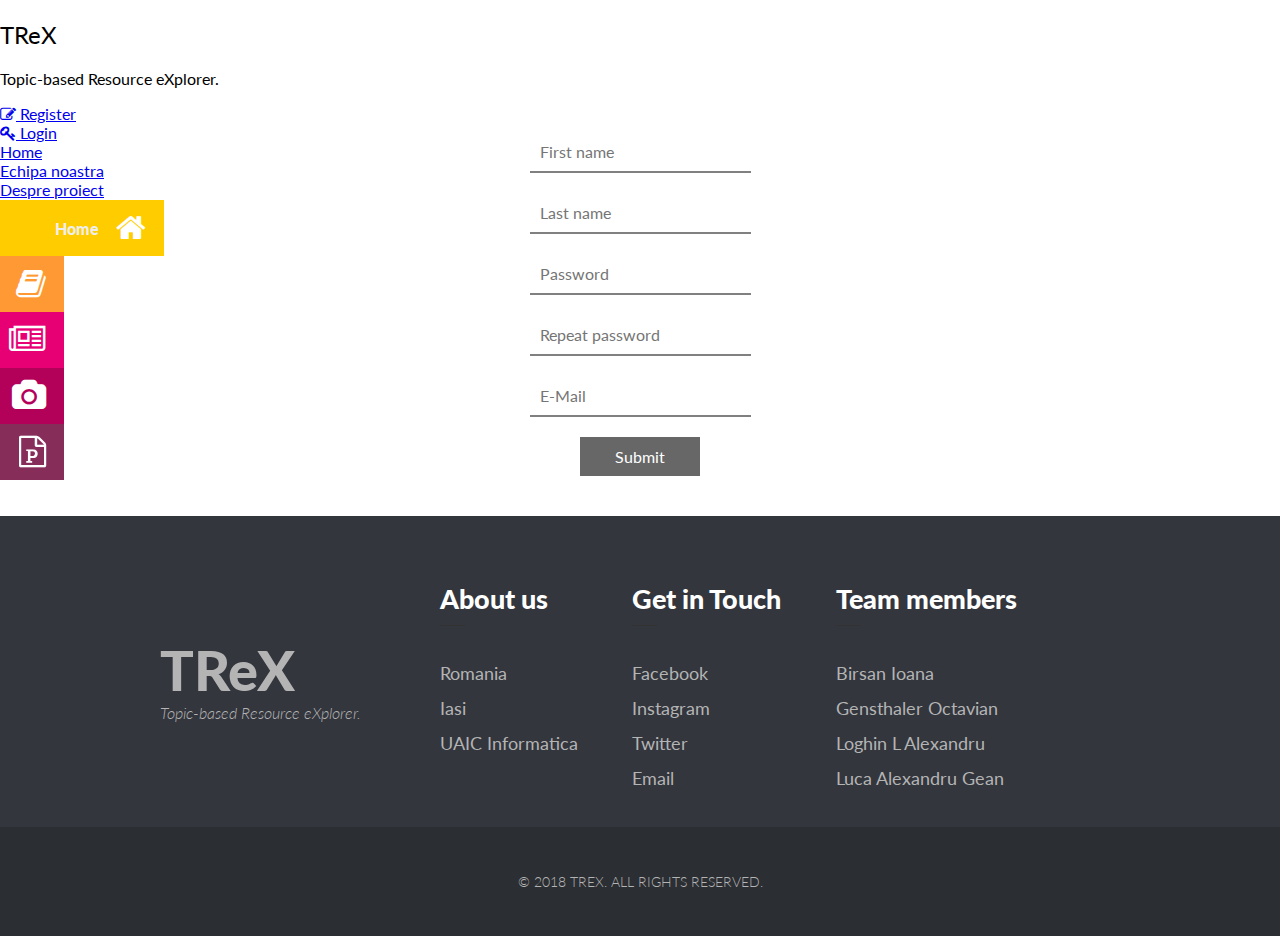
<file: register.html>
<!DOCTYPE html>

<html lang="en-US">

<head>
    <meta charset="utf-8">

    <meta name="author" content="Birsan Ioana">
    <meta name="author" content="Gensthaler Octavian">
    <meta name="author" content="Loghin L Alexandru">
    <meta name="author" content="Luca Alexandru Gean">
    <meta name="description" content="...">

    <!--  Favicon -->
    <link rel="apple-touch-icon" sizes="57x57" href="images/fav-icon/apple-icon-57x57.png">
    <link rel="apple-touch-icon" sizes="60x60" href="images/fav-icon/apple-icon-60x60.png">
    <link rel="apple-touch-icon" sizes="72x72" href="images/fav-icon/apple-icon-72x72.png">
    <link rel="apple-touch-icon" sizes="76x76" href="images/fav-icon/apple-icon-76x76.png">
    <link rel="apple-touch-icon" sizes="114x114" href="images/fav-icon/apple-icon-114x114.png">
    <link rel="apple-touch-icon" sizes="120x120" href="images/fav-icon/apple-icon-120x120.png">
    <link rel="apple-touch-icon" sizes="144x144" href="images/fav-icon/apple-icon-144x144.png">
    <link rel="apple-touch-icon" sizes="152x152" href="images/fav-icon/apple-icon-152x152.png">
    <link rel="apple-touch-icon" sizes="180x180" href="images/fav-icon/apple-icon-180x180.png">
    <link rel="icon" type="image/png" sizes="192x192" href="images/fav-icon/android-icon-192x192.png">
    <link rel="icon" type="image/png" sizes="32x32" href="images/fav-icon/favicon-32x32.png">
    <link rel="icon" type="image/png" sizes="96x96" href="images/fav-icon/favicon-96x96.png">
    <link rel="icon" type="image/png" sizes="16x16" href="images/fav-icon/favicon-16x16.png">
    <link rel="manifest" href="images/fav-icon/manifest.json">
    <meta name="msapplication-TileColor" content="#ffffff">
    <meta name="msapplication-TileImage" content="images/fav-icon/ms-icon-144x144.png">
    <meta name="theme-color" content="#ffffff">


    <link href="https://fonts.googleapis.com/css?family=Lato:300,400,900" rel="stylesheet">
    <meta name="viewport" content="width=device-width, initial-scale=1.0">

    <link rel="stylesheet" href="css/index.css">
    <link rel="stylesheet" href="css/header.css">
    <link rel="stylesheet" href="css/slider.css">
    <link rel="stylesheet" href="css/about-us.css">
    <link rel="stylesheet" href="css/menu.css">
    <link rel="stylesheet" href="css/search.css">
    <link rel="stylesheet" href="css/topics.css">
    <link rel="stylesheet" href="css/footer.css">
    <link rel="stylesheet" href="css/article.css">
    <link rel="stylesheet" href="css/books.css">
    <link rel="stylesheet" href="css/videos.css">
    <link rel="stylesheet" href="css/login.css">
    <link rel="stylesheet" href="https://cdnjs.cloudflare.com/ajax/libs/font-awesome/4.7.0/css/font-awesome.min.css">

    <script src="js/script.js"></script>
    <script src="js/menu.js"></script>
    <script src="js/books.js"></script>


    <title>TReX</title>
</head>

<body onload="showPage('home');">


    <!-- start Ioana Birsan -->

    <nav id="menu">
        <div id="option-home" class="menu-option selected-menu-option" onClick="showPage('home'); selectCurrentMenuItem(this);">
            <p>Home</p>
            <i class="fa fa-home"></i>
        </div>
        <div id="option-books" class="menu-option" onClick="showPage('books'); selectCurrentMenuItem(this);">
            <p>Books</p>
            <i class="fa fa-book"></i>
        </div>
        <div id="option-articles" class="menu-option" onClick="showPage('articles'); selectCurrentMenuItem(this);">
            <p>Articles</p>
            <i class="fa fa-newspaper-o"></i>
        </div>
        <div id="option-videos" class="menu-option" onClick="showPage('videos'); selectCurrentMenuItem(this);">
            <p>Videos</p>
            <i class="fa fa-camera"></i>
        </div>
        <div id="option-presentations" class="menu-option" onClick="showPage('presentations'); selectCurrentMenuItem(this);">
            <p>Presentations</p>
            <i class="fa fa-file-powerpoint-o"></i>
        </div>
    </nav>

    <!-- start Octavian Gensthaler -->
    <div class="header header-relative">
        <div class="logo">
            <h2>TReX</h2>
            <p>Topic-based Resource eXplorer.</p>
        </div>

        <div class="user-menu">
            <div class="menu-item"><a href="#"><i class="fa fa-edit"></i> Register</a></div>
            <div class="menu-item"><a href="#"><i class="fa fa-key"></i> Login</a></div>
        </div>

        <div class="nav-menu">
            <div class="menu-item"><a href="#">Home</a></div>
            <div class="menu-item"><a href="#">Echipa noastra</a></div>
            <div class="menu-item"><a href="#">Despre proiect</a></div>
            <div class="menu-item"><a href="#">Contact</a></div>
            <div class="menu-item"><a href="#"><i class="fa fa-search"></i></a></div>
        </div>
    </div>
    <!-- start Octavian Gensthaler -->

    <!-- end Ioana Birsan -->


    <div id="home" class="page">
    <div class="login-form user-form">
        <formgroup>
            <input type="text" placeholder="First name" />
        </formgroup>
        <formgroup>
            <input type="text" placeholder="Last name" />
        </formgroup>
        <formgroup>
            <input type="password" placeholder="Password" />
        </formgroup>
        <formgroup>
            <input type="password" placeholder="Repeat password" />
        </formgroup>
        <formgroup>
            <input type="text" placeholder="E-Mail" />
        </formgroup>
        <formgroup>
            <div class="submit-button">Submit</div>
        </formgroup>
        
    </div>

    <!-- start Loghin Alexandru -->
    <footer id="main-footer">
        <div>
            <div class="logo">
                <h2>TReX</h2>
                <p>Topic-based Resource eXplorer.</p>
            </div>
            <div id="footer-list">
                <ul>
                    <li>About us</li>
                    <li>Romania</li>
                    <li>Iasi</li>
                    <li>UAIC Informatica</li>
                </ul>
                <ul>
                    <li>Get in Touch</li>
                    <li>facebook</li>
                    <li>instagram</li>
                    <li>twitter</li>
                    <li>email</li>
                </ul>
                <ul>
                    <li>Team members</li>
                    <li>Birsan Ioana</li>
                    <li>Gensthaler Octavian</li>
                    <li>Loghin L Alexandru</li>
                    <li>Luca Alexandru Gean</li>
                </ul>
            </div>

            <p id="footer-copy">&copy; 2018 TReX. All rights reserved.</p>
        </div>
    </footer>
    <!-- end Loghin Alexandru  -->

</body>
</html>
</file>
<file: css/index.css>
* {
  font-family: 'Lato', sans-serif;
  font-weight: 400;
}

body {
  margin: 0;
}

.page {
  min-height: 500px;
}
</file>
<file: css/header.css>
/* Acest css gestioneaza doar continutul aferent header-ului */

.header {
    position: relative;
    width: 100%;
    height: 92px;
}

.header > .header-content  > .logo > h2 {
    color: rgb(75, 75, 75);
    font-family: 'Lato', sans-serif;
    font-weight: 900;
    font-size: 2.5em;
    margin: 0;
}

.header > .header-content {
    max-width: 960px;
    margin: 0 auto;
    height: 100%;
    position: relative;
}

.header > .header-content  > .logo {
    position: relative;
    line-height: 77px;
}

.header > .header-content  > .logo > p {
    color: rgb(180, 180, 180);
    font-family: 'Lato', sans-serif;
    position: absolute;
    bottom: -39px;
    font-size: 0.9rem;
    cursor: pointer;
}


.header > .header-content  > .nav-menu {
    position: absolute;
    right: 0;
    bottom: 52px;
}

.header > .header-content  > .nav-menu > .menu-item {
    display: inline-block;
    margin-left: 20px;
}

.header > .header-content  > .nav-menu > .menu-item > a {
    color: rgb(180, 180, 180);
    text-decoration: none;
    transition: ease all 0.3s;
    text-transform: uppercase;
}

.header > .header-content  > .nav-menu > .menu-item > a:hover,
.header > .header-content  > .nav-menu > .menu-item:hover {
    color: rgb(75, 75, 75);
}

.header > .header-content  > .user-menu {
    position: absolute;
    top: 52px;
    right: 0;
}

.header > .header-content  > .user-menu > .menu-item {
    display: inline-block;
    margin-left: 20px;
    color: rgb(180, 180, 180);
    text-decoration: none;
    transition: ease all 0.3s;
    text-transform: uppercase;
    cursor: pointer;
}

.header > .header-content  > .user-menu > .menu-item > a {
    color: rgb(180, 180, 180);
    text-decoration: none;
    transition: ease all 0.3s;
    text-transform: uppercase;
}


.header-relative {
    position: relative;
}

.header-relative > .nav-menu {
    bottom: -7px;
}

.header-relative > .user-menu {
    top: 0px;
}


@media only screen and (max-width: 740px) {
    .header > .user-menu { display: none; }
    .header > .nav-menu { display: none; }
}

.header-relative > .nav-menu > .menu-item > a:hover {
    color: black;
}
</file>
<file: css/slider.css>
/* Acest css gestioneaza doar continutul aferent div-ului slider */

.big-slide {
  position: relative;
}

.big-slide > img {
  width: 100%;
}

.big-slide > .slide-text {
  position: absolute;
  left: 50%;
  top: 50px;
  width: 500px;
  transform: translateX(-50%);
  -webkit-transform: translateX(-50%);
  -moz-transform: translateX(-50%);
  -ms-transform: translateX(-50%);
  -o-transform: translateX(-50%);
}

.big-slide > .slide-text > h1 {
  color: rgb(75, 75, 75);
  font-family: 'Lato', sans-serif;
  font-weight: 900;
  font-size: 5.5em;
}

#slider {
    /* centrare */
    margin-left: auto !important;
    margin-right: auto !important;

	overflow: hidden;
    width: 100%;
    height: 700px;
    position: relative;
    z-index: -1;
}

#slider .slide {
  width: 20%;
  height: 100%;
  position: relative;
  border: white;
  display: inline-block;
  background-size: cover !important;
}

#slider figure {
  position: relative;
  width: 500%;
  height: 100%;
  margin: 0;
  left: 0;
  text-align: left;
  font-size: 0;
  animation: 60s slideshow infinite;
}

@keyframes slideshow {
  0% { left: 0%; }
  10% {left: 0%; }
  15% { left: -100%; }
  20% { left: -100%; }
  25% { left: -200%; }
  30% { left: -200%; }
  35% { left: -300%; }
  40% { left: -300%; }
  45% { left: -400%; }
  50% { left: -400%; }
  55% { left: -400%; }
  60% { left: -300%; }
  65% { left: -300%; }
  70% { left: -200%; }
  75% { left: -200%; }
  80% { left: -100%; }
  85% { left: -100%; }
  90% { left: -0%; }
  100% { left: 0%; }
}

/* For arrows */
#display-left{
  position: absolute;
  color: black;
  opacity: 0.8;
  border: 2px solid;
  bottom: 2%;
  right: 6%;
  height: 40px;
  width: 40px;
  border-radius: 10px;
  cursor: pointer;
  z-index: 1;
}
/* For arrows */
#display-right{
  position: absolute;
  color: black;
  border: 2px solid;
  opacity: 0.8;
  bottom: 2%;
  right: 1%;
  height: 40px;
  width: 40px;
  border-radius: 10px;
  cursor: pointer;
  z-index: 1;
}

#display-left:hover, #display-right:hover {
  color: white;
  background-color: rgba(0,0,0,0.8);
}

/* orientation: portrait */
@media only screen and (max-width:580px) {
  #slider {
      height: 200px;
  }
}

/* mobile devices */
@media only screen and (min-width:550px) and (max-width:600px) {
  #slider {
    height: 250px;
  }
}

/* tablet portrait */
@media only screen and (min-width:768px) and (max-width:959px) {
  #slider {
       height: 350px;
  }
}

/* orientation: landscape */

/* tablet */
@media only screen and (max-width:960px) and (min-width:640px){
  #slider {
       height: 350px;
  }
}

@media only screen and (max-width:1280px) and (min-width:800px){
  #slider {
       height: 450px;
  }
}

/* mobile devices */
@media only screen and (max-width:570px) and (min-width:300px) {
  #slider {
       height: 300px;
  }
}
</file>
<file: css/about-us.css>
/* Acest css gestioneaza doar continutul aferent div-ului about-us */
</file>
<file: css/menu.css>
/* Acest css gestioneaza doar continutul aferent div-ului menu */

#menu{
    position: fixed;
    left: -186px;
    top: 200px;
    z-index: 10;
}

.menu-option{
  width: 250px;
  position: relative;
  display: block;
  height: 56px;
  cursor: pointer;
  transition: ease all 0.3s;
}

.menu-option:hover {
    margin-left: 100px;
}

.selected-menu-option {
    margin-left: 100px;
}

.menu-option > .fa {
    position: absolute;
    right: 18px;
    top: 50%;
    transform: translateY(-50%);
    color: white;
    font-size: 32px;
}


#option-home{
  background-color: rgb(255, 204, 0);
}

#option-books{
  background-color: rgb(255, 153, 51);
}

#option-articles{
  background-color: rgb(230, 0, 115);
}

#option-videos{
  background-color: rgb(179, 0, 89);
}

#option-presentations{
  background-color: rgb(134, 45, 89);
}

.menu-option p {
    font-size: 100%;
    font-family: 'Lato', sans-serif;
    font-weight: 900;
    color: rgb(238, 238, 238);
    margin-top: 0;
    position: absolute;
    top: 50%;
    right: 65px;
    transform: translateY(-50%);
}

.menu-option img {
  height: 51%;
  width: 30%;
  bottom: 10%;
  position: absolute;
  left: 35%;
  bottom: 7%;
  color: white;
}

/* orientation: portrait */
/* mobile devices */
@media only screen and (max-width: 1026px) {
    #menu {
        left: 0;
        top: 0;
        width: 100%;
    }

    .menu-option {
        display: inline-block;
        float: left;
        width: 20%;
    }

    .menu-option > .fa {
        right: initial;
        left: 50%;
        transform: translate(-50%, -50%);
    }

    .menu-option > p {
        visibility: hidden;
        font-size: 14px;
        top: initial;
        width: 100%;
        text-align: center;
        bottom: -18px;
        left: 0;
    }

    .menu-option:hover {
        margin-left: 0;
        height: 70px;
    }

    .selected-menu-option {
        margin-left: 0px;
        height: 70px;
    }

    .selected-menu-option > p, .menu-option:hover > p {
        top: initial;
        visibility: visible;
        font-size: 14px;
        top: initial;
        width: 100%;
        text-align: center;
        visibility: visible;
        bottom: -18px;
        left: 0;
    }

    .selected-menu-option > .fa, .menu-option:hover > .fa {
        top: 26px;
    }
}
</file>
<file: css/search.css>
/* Acest css gestioneaza doar continutul aferent div-ului search */
</file>
<file: css/topics.css>
/* Acest css gestioneaza doar continutul aferent div-ului topics */

#topics {
  max-width: 960px;
  margin: 0 auto;
}

#topics-tag-row {
  display: flex;
  justify-content: center;
  align-items: center;
  flex-direction: row;
  margin-bottom: 30px;
}

#topics-tag-row .tag {
  cursor: pointer;
  flex: 1 1 50%;
  padding: 40px 0;
  border: 5px solid transparent;
  transition: all ease-in-out 0.3s;
}

#topics-tag-row .tag:hover {
  flex: 1 1 70%;
}

#topics-tag-row .tag:nth-child(1) {
  background-color: #30a8cb;
}

#topics-tag-row .tag:nth-child(2) {
  background-color: #5f7db9;
}

#topics-tag-row .tag:nth-child(3) {
  background-color: #9650a8;
}

#topics-tag-row .tag:nth-child(4) {
  background-color: #854196;
}

#topics-tag-row .tag:nth-child(5) {
  background-color: #a92267;
}

#topics-tag-row .tag:nth-child(6) {
  background-color: #bf2273;
}

#topics-tag-row .tag:nth-child(7) {
  background-color: #e21e8e;
}

#topics-tag-row .tag p {
  user-select: none;
  margin: 0;
  text-align: center;
  font-family: 'Lato', sans-serif;
  font-weight: 300;
  font-size: 150%;
  color: rgb(238, 238, 238);
}

#topics-tag-row .tag p:after {
  display: block;
  content: '';
  height: 10px;
  border-bottom: solid 1px rgb(238, 238, 238);
  transform: scaleX(0);
  transition: transform .25s ease-in-out;
}

#topics-tag-row .tag:hover p:after {
  transform: scaleX(.5);
}

#topics-grid-title {
  margin-bottom: 1.2em;
  display: inline-flex;
  width: 100%;
}

#topics-grid-title h2 {
  flex-basis: 100%;
  font-size: 1.5em;
  margin: 40px 0 20px 0;
}

#topics-grid-title button {
  height: 40px;
  margin-top: 30px;
  min-width: 100px;
  background-color: #854196;
  border: none;
  font-family: 'Lato', sans-serif;
  font-size: .8em;
  font-weight: 400;
  color: white;
  text-transform: uppercase;
  transition: all ease 0.3s;
}

#topics-grid-title button:active, #topics-grid-title button:focus {
  outline: 0;
}

#topics-grid-title button:hover {
  cursor: pointer;
  background-color: #5e286a;
}

#topics-grid>#topics-grid-container {
  display: flex;
  flex-wrap: wrap;
}

#topics-grid #topics-grid-container .col {
  cursor: pointer;
  margin-left: 5%;
  margin-bottom: 1rem;
  flex-grow: 1;
  width: 30%;
  height: 300px;
  overflow: hidden;
}

#topics-grid #topics-grid-container .col ul {
  margin: 0;
}

#topics-grid #topics-grid-container .col:hover img {
  opacity: 0.8;
}

#topics-grid #topics-grid-container .col:nth-child(3n+1) {
  margin-left: 0;
}

#topics-grid .col img {
  opacity: 1;
  width: 100%;
  height: 200px;
  top: 0;
  left: 0;
  object-fit: cover;
  transition: all ease 0.5s;
}

/* Clock CSS ICON */

.clock-h9m0.icon {
  color: #000;
  position: absolute;
  margin-left: 2px;
  margin-top: 2px;
  width: 15px;
  height: 15px;
  border: solid 1px currentColor;
  border-radius: 8px;
}

.clock-h9m0.icon:before {
  content: '';
  position: absolute;
  top: 7px;
  left: 3px;
  width: 5px;
  height: 1px;
  background-color: currentColor;
  -webkit-transform-origin: 0% 0%;
  transform-origin: 0% 0%;
}

.clock-h9m0.icon:after {
  content: '';
  position: absolute;
  top: 2px;
  left: 7px;
  width: 1px;
  height: 6px;
  background-color: currentColor;
  -webkit-transform-origin: 0% 0%;
  transform-origin: 0% 0%;
}

/* Person CSS Icon */

.profile.icon {
  color: #000;
  position: absolute;
  margin-left: 3px;
  margin-top: 11px;
  width: 14px;
  height: 6px;
  border-left: solid 1px currentColor;
  border-right: solid 1px currentColor;
  border-top: solid 1px currentColor;
  border-bottom: solid 1px transparent;
  border-radius: 6px 6px 0 0;
}

.profile.icon:before {
  content: '';
  position: absolute;
  left: 2px;
  top: -10px;
  width: 8px;
  height: 8px;
  border-radius: 50%;
  border: solid 1px currentColor;
}

/* Tag CSS Icon */

.tag.icon {
  color: #000;
  position: absolute;
  margin-left: 4px;
  margin-top: 3px;
  width: 7px;
  height: 7px;
  border-radius: 1px 1px 1px 0;
  border-left: solid 1px currentColor;
  border-top: solid 1px currentColor;
}

.tag.icon:before {
  content: '';
  position: absolute;
  left: 1px;
  top: 1px;
  width: 9px;
  height: 10px;
  border-radius: 1px;
  border-left: solid 1px currentColor;
  border-right: solid 1px currentColor;
  border-bottom: solid 1px currentColor;
  -webkit-transform: rotate(-45deg);
  transform: rotate(-45deg);
}

.tag.icon:after {
  content: '';
  position: absolute;
  left: 3px;
  top: 3px;
  width: 2px;
  height: 2px;
  border-radius: 50%;
  background-color: currentColor;
}

#topics-grid .col p, #topics-grid-title h2 {
  font-family: 'Lato', sans-serif;
  font-weight: 900;
  font-size: 1.5em;
  text-transform: uppercase;
}

#topics-grid .col p {
  font-family: 'Lato', sans-serif;
  font-weight: 400;
  font-size: 1.2em;
  text-align: center;
  margin: 10px 0;
}

#topics-grid .col ul {
  list-style-type: none;
  display: inline-block;
  padding: 0;
  margin: 0 auto;
  width: 100%;
}

#topics-grid .col li {
  display: inline-flex;
  padding-right: 5%;
  font-family: 'Lato', sans-serif;
  font-size: .55em;
  font-weight: 300;
  text-transform: uppercase;
}

#topics-grid .col ul li p {
  margin-left: 25px;
  margin-top: 4px;
}

/*--------------------------------------------------------------
Media Queries
--------------------------------------------------------------*/

/* Tablet Portrait size to standard 960 (devices and browsers) */

@media only screen and (min-width: 768px) and (max-width: 959px) {
  #topics {
    width: 90%;
    margin: 0 auto;
  }
  #topics-tag-row .tag {
    cursor: pointer;
    flex: 1 1 50%;
    padding: 20px 0;
    border: 5px solid transparent;
    transition: all ease-in-out 0.3s;
  }
  #topics-grid #topics-grid-container .col {
    cursor: pointer;
    margin-left: 0;
    margin-bottom: 1rem;
    flex-grow: 1;
    width: 45%;
    height: 300px;
    overflow: hidden;
  }
  #topics-grid #topics-grid-container .col:nth-child(2n) {
    margin-left: 5%;
  }
}

/* Mobile Landscape Size to Tablet Portrait (devices and browsers) */

@media only screen and (min-width: 480px) and (max-width: 767px) {
  #topics {
    width: 90%;
    margin: 0 auto;
  }
  #topics-tag-row {
    flex-flow: row wrap;
  }
  #topics-tag-row .tag:hover {
    flex: 1 1 20%;
    border: 5px solid rgba(0, 0, 0, 0.3);
  }
  #topics-grid-title {
    flex-flow: row wrap;
  }
  #topics-grid-title h2 {
    flex-basis: 100%;
    text-align: center;
  }
  #topics-grid-title button {
    height: 40px;
    width: 100%;
    background-color: #854196;
    border: none;
    font-family: 'Lato', sans-serif;
    font-size: .8em;
    font-weight: 400;
    color: white;
    text-transform: uppercase;
    box-shadow: 0 5px 0 #7b3a8a;
    transition: all ease 0.3s;
  }
  #topics-tag-row .tag {
    cursor: pointer;
    flex-basis: 40%;
    width: 100px;
    padding: 20px 0;
    border: 5px solid transparent;
    transition: all ease-in-out 0.3s;
  }
  #topics-grid #topics-grid-container .col {
    cursor: pointer;
    margin-left: 0;
    margin-bottom: 1rem;
    flex-grow: 1;
    width: 35%;
    height: 300px;
    overflow: hidden;
  }
  #topics-grid #topics-grid-container .col img {
    max-height: 200px;
  }
  #topics-grid #topics-grid-container .col:nth-child(2n) {
    margin-left: 5%;
  }
}

/* Mobile Portrait Size to Mobile Landscape Size (devices and browsers) */

@media only screen and (max-width: 479px) {
  #topics {
    width: 100%;
  }
  #topics-tag-row {
    flex-flow: row wrap;
    margin-bottom: 0;
  }
  #topics-tag-row .tag:hover {
    flex: 1 1 20%;
    border: 5px solid rgba(0, 0, 0, 0.3);
  }
  #topics-grid-title {
    flex-flow: row wrap;
    margin-bottom: 0;
  }
  #topics-grid-title h2 {
    flex-basis: 100%;
    padding: 15px 0;
    text-align: center;
  }
  #topics-grid-title button {
    height: 40px;
    width: 100%;
    margin-top: 0;
    background-color: #854196;
    border: none;
    font-family: 'Lato', sans-serif;
    font-size: .8em;
    font-weight: 400;
    color: white;
    text-transform: uppercase;
    box-shadow: 0 5px 0 #7b3a8a;
    transition: all ease 0.3s;
  }
  #topics-tag-row .tag {
    cursor: pointer;
    flex-basis: 50%;
    width: 100px;
    padding: 20px 0;
    border: 5px solid transparent;
    transition: all ease-in-out 0.3s;
  }
  #topics-grid #topics-grid-container .col {
    cursor: pointer;
    margin-left: 0;
    margin-bottom: 0;
    flex-grow: 1;
    width: 100%;
    height: 300px;
    overflow: hidden;
  }
  #topics-grid #topics-grid-container .col img {
    max-height: 200px;
  }
  #topics-grid #topics-grid-container .col:nth-child(2n) {
    margin-left: 0;
  }
  #topics-grid #topics-grid-container .col ul {
    display: flex;
    flex-flow: row wrap;
  }
  #topics-grid #topics-grid-container .col ul li {
    clear: both;
    flex: 1;
    flex-basis: auto;
  }
  #topics-grid #topics-grid-container .col ul li p {
    margin-top: 2px;
    font-size: 1.5em;
  }
}
</file>
<file: css/footer.css>
/* Acest css gestioneaza doar continutul aferent #main-footer-ului */

#main-footer::before {
    content: " ";
    clear: both;
    display: table;
}

#main-footer {
  padding-top: 50px;
  height: auto;
  width: 100%;
  background-color: rgb(51, 54, 61);
  color: rgb(180, 180, 180);
  padding-bottom: 124px;
  position: relative;
}

#main-footer a {
  transition: .2s;
  color: rgb(180, 180, 180);
  text-decoration: none;
}

#main-footer > div {
    max-width: 960px;
    display: flex;
    flex-flow: row wrap;
    margin: 0 auto;
}

 #main-footer .logo {
  cursor: pointer;
  font-family: 'Lato', sans-serif;
  flex-basis: 25%;
  margin-top: 50px;
}

#main-footer  h2 {
  font-weight: 900;
  font-size: 3.5em;
  padding: 20px 0 0 0;
  margin: 0;
  transition: all ease-in-out .5s;
}

#main-footer h2:hover {
  color: rgb(80, 80, 80);
}

#main-footer p {
  font-weight: 300;
  font-size: 1em;
  padding: 0;
  margin: 0;
  font-style: italic;
}

#main-footer #footer-list {
  flex-basis: 75%;
  display: flex;
  flex-flow: row;
}

#main-footer #footer-list ul {
  list-style: none;
  cursor: pointer;
  margin-right: 2%;
}

#main-footer #footer-list ul li:first-child {
  font-family: 'Lato', sans-serif;
  font-size: 1.7em;
  font-weight: 900;
  color: white;
}

#main-footer #footer-list ul li:first-child::after {
  content: ' ';
  display: block;
  border-bottom: 1px solid rgb(50, 50, 50);
  width: 25px;
  margin: 10px 0 30px 0;
  transition: all ease-in-out .3s;
}

#main-footer #footer-list ul:hover li:first-child::after {
  width: 100%;
}

#main-footer #footer-list ul li:not(:first-child) {
  text-transform: capitalize;
  font-family: 'Lato', sans-serif;
  font-weight: 400;
  font-size: 1.1em;
  padding: 7px 0;
  transition: .2s;
}

#main-footer #footer-list ul li:not(:first-child):hover,
#main-footer a:hover  {
  color: rgb(50, 50, 50);
}

#main-footer #footer-copy {
  position: absolute;
  font-style: normal;
  margin: 20px 0 0 0;
  padding: 15px 0 15px 0;
  font-family: 'Lato', sans-serif;
  font-size: .9em;
  font-weight: 300;
  text-transform: uppercase;
  background-color: rgb(43, 46, 51);
  width: 100%;
  left: 0;
  bottom: 0;
  height: 79px;
  text-align: center;
  line-height: 79px;
}

/*--------------------------------------------------------------
Media Queries
--------------------------------------------------------------*/

/* Tablet Portrait size to standard 960 (devices and browsers) */
@media only screen and (min-width: 650px) and (max-width: 959px) {
  #main-footer .logo {
    flex-basis: 100%;
    margin: 0;
    text-align: center;
}

#main-footer #footer-list {
    flex-basis: 100%;
    display: flex;
    flex-flow: row wrap;
    margin-top: 50px;
}

#main-footer #footer-list ul {
    flex: 1 1 33%;
    text-align: center;
    justify-content: space-between;
    list-style: none;
    margin: 0;
    padding: 0;
    cursor: pointer;
}

#main-footer #footer-list ul li:first-child::after {
    content: ' ';
    display: block;
    border-bottom: 1px solid rgb(50, 50, 50);
    width: 20%;
    margin: 10px 0 30px 40%;
    transition: all ease-in-out .3s;
}

#main-footer #footer-list ul:hover li:first-child::after {
    width: 100%;
    margin: 10px 0 30px 0;
}

#main-footer #footer-copy {
  text-align: center;
}
}

/* Mobile Landscape Size to Tablet Portrait (devices and browsers) */
@media only screen and (min-width: 480px) and (max-width: 649px) {
  #main-footer .logo {
    flex-basis: 100%;
    margin: 0;
    margin-top: -20px;
    text-align: center;
}

#main-footer #footer-list {
    flex-basis: 100%;
    display: flex;
    flex-flow: row wrap;
    margin-top: 50px;
}

#main-footer #footer-list ul {
    flex: 1 1 33%;
    text-align: center;
    justify-content: space-between;
    list-style: none;
    margin: 0;
    padding: 0;
    cursor: pointer;
}

#main-footer #footer-list ul li:first-child {
    font-size: 1em;
}

#main-footer #footer-list ul li:not(:first-child) {
    font-weight: 400;
    font-size: .8em;
}

#main-footer #footer-list ul li:first-child::after {
    content: ' ';
    display: block;
    border-bottom: 1px solid rgb(50, 50, 50);
    width: 20%;
    margin: 10px 0 10px 40%;
    transition: all ease-in-out .3s;
}

#main-footer #footer-list ul:hover li:first-child::after {
    width: 100%;
    margin: 10px 0 30px 0;
}

#main-footer #footer-copy {
  text-align: center;
}
}

/* Mobile Portrait Size to Mobile Landscape Size (devices and browsers) */
@media only screen and (max-width: 479px) {
  #main-footer .logo {
    flex-basis: 100%;
    margin: -30px 0 -30px 0;
    text-align: center;
}

#main-footer #footer-list {
    flex-basis: 100%;
    display: flex;
    flex-flow: row wrap;
    margin-top: 50px;
}

#main-footer #footer-list ul {
    flex: 1 1 100%;
    text-align: center;
    justify-content: space-between;
    list-style: none;
    margin: 0;
    padding: 0;
    cursor: pointer;
}

#main-footer #footer-list ul li:first-child {
  padding-top: 20px;
}

#main-footer #footer-list ul li:first-child::after {
    content: ' ';
    display: block;
    border-bottom: 1px solid rgb(50, 50, 50);
    width: 70%;
    margin: 10px 0 10px 15%;
    transition: all ease-in-out .3s;
}

#main-footer #footer-list ul:hover li:first-child::after {
  width: 70%;
  margin: 10px 0 10px 15%;
}

#main-footer #footer-copy {
  text-align: center;
}
}
</file>
<file: css/article.css>
/* Acest css gestioneaza doar continutul aferent articolelor */

:root {
  --my-black: #373d40;
  --my-gray: #b2c0c8;
  --hover-gray: #7e96a4;
}

#articles {
  margin: 0;
  padding: 0;
}

/********************************
*    Search
********************************/

#articles #aSearchForm {
  max-width: 960px;
  margin: 0 auto;
  display: grid;
  grid-gap: 30px;
  grid-template-columns: 1fr 1fr 1fr 1fr;
  grid-template-rows: 1fr 1fr;
  padding: 40px 0 10px 0;
}

#aSearchForm>div:nth-child(1) {
  grid-area: 2/1/2/3;
}

#aSearchForm>div:nth-child(2) {
  grid-area: 2/3/2/5;
}

#aSearchForm>div>label {
  padding-right: 10px;
}

#aSearchForm>div>select {
  padding-left: 5px;
  font-size: .9em;
}

/********************************
*    fancy Button
********************************/

.feed-button {
  background-color: #2052A6;
  border-radius: 100px;
  padding: 20px 60px;
  margin: 10px 0 30px 0;
  color: #fff;
  text-decoration: none;
  font-size: 1.45em;
  border: none;
  outline: none;
  cursor: pointer;
}

/* Hover state animation applied here */

.feed-button:hover {
  -webkit-animation: hover 1200ms linear 2 alternate;
  animation: hover 1200ms linear 2 alternate;
  background-color: #3E72DD;
}

/* Active state animation applied here */

.feed-button:active {
  -webkit-animation: active 1200ms ease 1 alternate;
  animation: active 1200ms ease 1 alternate;
  background: #5F9BE0;
}

/* Active state animation keyframes below */

@-webkit-keyframes active {
  0% {
    transform: scale(1, 1);
  }
  90% {
    transform: scale(.9, .88);
  }
  100% {
    transform: scale(.92, .9);
  }
}

keyframes active {
  0% {
    transform: scale(1, 1);
  }
  90% {
    transform: scale(.9, .88);
  }
  100% {
    transform: scale(.92, .9);
  }
}

/* Hover state animation keyframes below */

@-webkit-keyframes hover {
  0% {
    -webkit-transform: matrix3d(1, 0, 0, 0, 0, 1, 0, 0, 0, 0, 1, 0, 0, 0, 0, 1);
    transform: matrix3d(1, 0, 0, 0, 0, 1, 0, 0, 0, 0, 1, 0, 0, 0, 0, 1);
  }
  1.8% {
    -webkit-transform: matrix3d(1.016, 0, 0, 0, 0, 1.037, 0, 0, 0, 0, 1, 0, 0, 0, 0, 1);
    transform: matrix3d(1.016, 0, 0, 0, 0, 1.037, 0, 0, 0, 0, 1, 0, 0, 0, 0, 1);
  }
  3.5% {
    -webkit-transform: matrix3d(1.033, 0, 0, 0, 0, 1.094, 0, 0, 0, 0, 1, 0, 0, 0, 0, 1);
    transform: matrix3d(1.033, 0, 0, 0, 0, 1.094, 0, 0, 0, 0, 1, 0, 0, 0, 0, 1);
  }
  4.7% {
    -webkit-transform: matrix3d(1.045, 0, 0, 0, 0, 1.129, 0, 0, 0, 0, 1, 0, 0, 0, 0, 1);
    transform: matrix3d(1.045, 0, 0, 0, 0, 1.129, 0, 0, 0, 0, 1, 0, 0, 0, 0, 1);
  }
  5.31% {
    -webkit-transform: matrix3d(1.051, 0, 0, 0, 0, 1.142, 0, 0, 0, 0, 1, 0, 0, 0, 0, 1);
    transform: matrix3d(1.051, 0, 0, 0, 0, 1.142, 0, 0, 0, 0, 1, 0, 0, 0, 0, 1);
  }
  7.01% {
    -webkit-transform: matrix3d(1.068, 0, 0, 0, 0, 1.158, 0, 0, 0, 0, 1, 0, 0, 0, 0, 1);
    transform: matrix3d(1.068, 0, 0, 0, 0, 1.158, 0, 0, 0, 0, 1, 0, 0, 0, 0, 1);
  }
  8.91% {
    -webkit-transform: matrix3d(1.084, 0, 0, 0, 0, 1.141, 0, 0, 0, 0, 1, 0, 0, 0, 0, 1);
    transform: matrix3d(1.084, 0, 0, 0, 0, 1.141, 0, 0, 0, 0, 1, 0, 0, 0, 0, 1);
  }
  9.41% {
    -webkit-transform: matrix3d(1.088, 0, 0, 0, 0, 1.132, 0, 0, 0, 0, 1, 0, 0, 0, 0, 1);
    transform: matrix3d(1.088, 0, 0, 0, 0, 1.132, 0, 0, 0, 0, 1, 0, 0, 0, 0, 1);
  }
  10.71% {
    -webkit-transform: matrix3d(1.097, 0, 0, 0, 0, 1.107, 0, 0, 0, 0, 1, 0, 0, 0, 0, 1);
    transform: matrix3d(1.097, 0, 0, 0, 0, 1.107, 0, 0, 0, 0, 1, 0, 0, 0, 0, 1);
  }
  12.61% {
    -webkit-transform: matrix3d(1.108, 0, 0, 0, 0, 1.077, 0, 0, 0, 0, 1, 0, 0, 0, 0, 1);
    transform: matrix3d(1.108, 0, 0, 0, 0, 1.077, 0, 0, 0, 0, 1, 0, 0, 0, 0, 1);
  }
  14.11% {
    -webkit-transform: matrix3d(1.114, 0, 0, 0, 0, 1.067, 0, 0, 0, 0, 1, 0, 0, 0, 0, 1);
    transform: matrix3d(1.114, 0, 0, 0, 0, 1.067, 0, 0, 0, 0, 1, 0, 0, 0, 0, 1);
  }
  14.41% {
    -webkit-transform: matrix3d(1.115, 0, 0, 0, 0, 1.067, 0, 0, 0, 0, 1, 0, 0, 0, 0, 1);
    transform: matrix3d(1.115, 0, 0, 0, 0, 1.067, 0, 0, 0, 0, 1, 0, 0, 0, 0, 1);
  }
  16.32% {
    -webkit-transform: matrix3d(1.119, 0, 0, 0, 0, 1.077, 0, 0, 0, 0, 1, 0, 0, 0, 0, 1);
    transform: matrix3d(1.119, 0, 0, 0, 0, 1.077, 0, 0, 0, 0, 1, 0, 0, 0, 0, 1);
  }
  18.12% {
    -webkit-transform: matrix3d(1.121, 0, 0, 0, 0, 1.096, 0, 0, 0, 0, 1, 0, 0, 0, 0, 1);
    transform: matrix3d(1.121, 0, 0, 0, 0, 1.096, 0, 0, 0, 0, 1, 0, 0, 0, 0, 1);
  }
  18.72% {
    -webkit-transform: matrix3d(1.121, 0, 0, 0, 0, 1.102, 0, 0, 0, 0, 1, 0, 0, 0, 0, 1);
    transform: matrix3d(1.121, 0, 0, 0, 0, 1.102, 0, 0, 0, 0, 1, 0, 0, 0, 0, 1);
  }
  20.02% {
    -webkit-transform: matrix3d(1.121, 0, 0, 0, 0, 1.113, 0, 0, 0, 0, 1, 0, 0, 0, 0, 1);
    transform: matrix3d(1.121, 0, 0, 0, 0, 1.113, 0, 0, 0, 0, 1, 0, 0, 0, 0, 1);
  }
  21.82% {
    -webkit-transform: matrix3d(1.119, 0, 0, 0, 0, 1.119, 0, 0, 0, 0, 1, 0, 0, 0, 0, 1);
    transform: matrix3d(1.119, 0, 0, 0, 0, 1.119, 0, 0, 0, 0, 1, 0, 0, 0, 0, 1);
  }
  24.32% {
    -webkit-transform: matrix3d(1.115, 0, 0, 0, 0, 1.11, 0, 0, 0, 0, 1, 0, 0, 0, 0, 1);
    transform: matrix3d(1.115, 0, 0, 0, 0, 1.11, 0, 0, 0, 0, 1, 0, 0, 0, 0, 1);
  }
  25.53% {
    -webkit-transform: matrix3d(1.113, 0, 0, 0, 0, 1.102, 0, 0, 0, 0, 1, 0, 0, 0, 0, 1);
    transform: matrix3d(1.113, 0, 0, 0, 0, 1.102, 0, 0, 0, 0, 1, 0, 0, 0, 0, 1);
  }
  29.23% {
    -webkit-transform: matrix3d(1.106, 0, 0, 0, 0, 1.089, 0, 0, 0, 0, 1, 0, 0, 0, 0, 1);
    transform: matrix3d(1.106, 0, 0, 0, 0, 1.089, 0, 0, 0, 0, 1, 0, 0, 0, 0, 1);
  }
  29.93% {
    -webkit-transform: matrix3d(1.105, 0, 0, 0, 0, 1.09, 0, 0, 0, 0, 1, 0, 0, 0, 0, 1);
    transform: matrix3d(1.105, 0, 0, 0, 0, 1.09, 0, 0, 0, 0, 1, 0, 0, 0, 0, 1);
  }
  35.54% {
    -webkit-transform: matrix3d(1.098, 0, 0, 0, 0, 1.105, 0, 0, 0, 0, 1, 0, 0, 0, 0, 1);
    transform: matrix3d(1.098, 0, 0, 0, 0, 1.105, 0, 0, 0, 0, 1, 0, 0, 0, 0, 1);
  }
  36.64% {
    -webkit-transform: matrix3d(1.097, 0, 0, 0, 0, 1.106, 0, 0, 0, 0, 1, 0, 0, 0, 0, 1);
    transform: matrix3d(1.097, 0, 0, 0, 0, 1.106, 0, 0, 0, 0, 1, 0, 0, 0, 0, 1);
  }
  41.04% {
    -webkit-transform: matrix3d(1.096, 0, 0, 0, 0, 1.099, 0, 0, 0, 0, 1, 0, 0, 0, 0, 1);
    transform: matrix3d(1.096, 0, 0, 0, 0, 1.099, 0, 0, 0, 0, 1, 0, 0, 0, 0, 1);
  }
  44.04% {
    -webkit-transform: matrix3d(1.096, 0, 0, 0, 0, 1.097, 0, 0, 0, 0, 1, 0, 0, 0, 0, 1);
    transform: matrix3d(1.096, 0, 0, 0, 0, 1.097, 0, 0, 0, 0, 1, 0, 0, 0, 0, 1);
  }
  51.45% {
    -webkit-transform: matrix3d(1.099, 0, 0, 0, 0, 1.102, 0, 0, 0, 0, 1, 0, 0, 0, 0, 1);
    transform: matrix3d(1.099, 0, 0, 0, 0, 1.102, 0, 0, 0, 0, 1, 0, 0, 0, 0, 1);
  }
  52.15% {
    -webkit-transform: matrix3d(1.099, 0, 0, 0, 0, 1.102, 0, 0, 0, 0, 1, 0, 0, 0, 0, 1);
    transform: matrix3d(1.099, 0, 0, 0, 0, 1.102, 0, 0, 0, 0, 1, 0, 0, 0, 0, 1);
  }
  58.86% {
    -webkit-transform: matrix3d(1.101, 0, 0, 0, 0, 1.099, 0, 0, 0, 0, 1, 0, 0, 0, 0, 1);
    transform: matrix3d(1.101, 0, 0, 0, 0, 1.099, 0, 0, 0, 0, 1, 0, 0, 0, 0, 1);
  }
  63.26% {
    -webkit-transform: matrix3d(1.101, 0, 0, 0, 0, 1.1, 0, 0, 0, 0, 1, 0, 0, 0, 0, 1);
    transform: matrix3d(1.101, 0, 0, 0, 0, 1.1, 0, 0, 0, 0, 1, 0, 0, 0, 0, 1);
  }
  66.27% {
    -webkit-transform: matrix3d(1.101, 0, 0, 0, 0, 1.101, 0, 0, 0, 0, 1, 0, 0, 0, 0, 1);
    transform: matrix3d(1.101, 0, 0, 0, 0, 1.101, 0, 0, 0, 0, 1, 0, 0, 0, 0, 1);
  }
  73.77% {
    -webkit-transform: matrix3d(1.1, 0, 0, 0, 0, 1.1, 0, 0, 0, 0, 1, 0, 0, 0, 0, 1);
    transform: matrix3d(1.1, 0, 0, 0, 0, 1.1, 0, 0, 0, 0, 1, 0, 0, 0, 0, 1);
  }
  81.18% {
    -webkit-transform: matrix3d(1.1, 0, 0, 0, 0, 1.1, 0, 0, 0, 0, 1, 0, 0, 0, 0, 1);
    transform: matrix3d(1.1, 0, 0, 0, 0, 1.1, 0, 0, 0, 0, 1, 0, 0, 0, 0, 1);
  }
  85.49% {
    -webkit-transform: matrix3d(1.1, 0, 0, 0, 0, 1.1, 0, 0, 0, 0, 1, 0, 0, 0, 0, 1);
    transform: matrix3d(1.1, 0, 0, 0, 0, 1.1, 0, 0, 0, 0, 1, 0, 0, 0, 0, 1);
  }
  88.59% {
    -webkit-transform: matrix3d(1.1, 0, 0, 0, 0, 1.1, 0, 0, 0, 0, 1, 0, 0, 0, 0, 1);
    transform: matrix3d(1.1, 0, 0, 0, 0, 1.1, 0, 0, 0, 0, 1, 0, 0, 0, 0, 1);
  }
  96% {
    -webkit-transform: matrix3d(1.1, 0, 0, 0, 0, 1.1, 0, 0, 0, 0, 1, 0, 0, 0, 0, 1);
    transform: matrix3d(1.1, 0, 0, 0, 0, 1.1, 0, 0, 0, 0, 1, 0, 0, 0, 0, 1);
  }
  100% {
    -webkit-transform: matrix3d(1.1, 0, 0, 0, 0, 1.1, 0, 0, 0, 0, 1, 0, 0, 0, 0, 1);
    transform: matrix3d(1.1, 0, 0, 0, 0, 1.1, 0, 0, 0, 0, 1, 0, 0, 0, 0, 1);
  }
}

@keyframes hover {
  0% {
    -webkit-transform: matrix3d(1, 0, 0, 0, 0, 1, 0, 0, 0, 0, 1, 0, 0, 0, 0, 1);
    transform: matrix3d(1, 0, 0, 0, 0, 1, 0, 0, 0, 0, 1, 0, 0, 0, 0, 1);
  }
  1.8% {
    -webkit-transform: matrix3d(1.016, 0, 0, 0, 0, 1.037, 0, 0, 0, 0, 1, 0, 0, 0, 0, 1);
    transform: matrix3d(1.016, 0, 0, 0, 0, 1.037, 0, 0, 0, 0, 1, 0, 0, 0, 0, 1);
  }
  3.5% {
    -webkit-transform: matrix3d(1.033, 0, 0, 0, 0, 1.094, 0, 0, 0, 0, 1, 0, 0, 0, 0, 1);
    transform: matrix3d(1.033, 0, 0, 0, 0, 1.094, 0, 0, 0, 0, 1, 0, 0, 0, 0, 1);
  }
  4.7% {
    -webkit-transform: matrix3d(1.045, 0, 0, 0, 0, 1.129, 0, 0, 0, 0, 1, 0, 0, 0, 0, 1);
    transform: matrix3d(1.045, 0, 0, 0, 0, 1.129, 0, 0, 0, 0, 1, 0, 0, 0, 0, 1);
  }
  5.31% {
    -webkit-transform: matrix3d(1.051, 0, 0, 0, 0, 1.142, 0, 0, 0, 0, 1, 0, 0, 0, 0, 1);
    transform: matrix3d(1.051, 0, 0, 0, 0, 1.142, 0, 0, 0, 0, 1, 0, 0, 0, 0, 1);
  }
  7.01% {
    -webkit-transform: matrix3d(1.068, 0, 0, 0, 0, 1.158, 0, 0, 0, 0, 1, 0, 0, 0, 0, 1);
    transform: matrix3d(1.068, 0, 0, 0, 0, 1.158, 0, 0, 0, 0, 1, 0, 0, 0, 0, 1);
  }
  8.91% {
    -webkit-transform: matrix3d(1.084, 0, 0, 0, 0, 1.141, 0, 0, 0, 0, 1, 0, 0, 0, 0, 1);
    transform: matrix3d(1.084, 0, 0, 0, 0, 1.141, 0, 0, 0, 0, 1, 0, 0, 0, 0, 1);
  }
  9.41% {
    -webkit-transform: matrix3d(1.088, 0, 0, 0, 0, 1.132, 0, 0, 0, 0, 1, 0, 0, 0, 0, 1);
    transform: matrix3d(1.088, 0, 0, 0, 0, 1.132, 0, 0, 0, 0, 1, 0, 0, 0, 0, 1);
  }
  10.71% {
    -webkit-transform: matrix3d(1.097, 0, 0, 0, 0, 1.107, 0, 0, 0, 0, 1, 0, 0, 0, 0, 1);
    transform: matrix3d(1.097, 0, 0, 0, 0, 1.107, 0, 0, 0, 0, 1, 0, 0, 0, 0, 1);
  }
  12.61% {
    -webkit-transform: matrix3d(1.108, 0, 0, 0, 0, 1.077, 0, 0, 0, 0, 1, 0, 0, 0, 0, 1);
    transform: matrix3d(1.108, 0, 0, 0, 0, 1.077, 0, 0, 0, 0, 1, 0, 0, 0, 0, 1);
  }
  14.11% {
    -webkit-transform: matrix3d(1.114, 0, 0, 0, 0, 1.067, 0, 0, 0, 0, 1, 0, 0, 0, 0, 1);
    transform: matrix3d(1.114, 0, 0, 0, 0, 1.067, 0, 0, 0, 0, 1, 0, 0, 0, 0, 1);
  }
  14.41% {
    -webkit-transform: matrix3d(1.115, 0, 0, 0, 0, 1.067, 0, 0, 0, 0, 1, 0, 0, 0, 0, 1);
    transform: matrix3d(1.115, 0, 0, 0, 0, 1.067, 0, 0, 0, 0, 1, 0, 0, 0, 0, 1);
  }
  16.32% {
    -webkit-transform: matrix3d(1.119, 0, 0, 0, 0, 1.077, 0, 0, 0, 0, 1, 0, 0, 0, 0, 1);
    transform: matrix3d(1.119, 0, 0, 0, 0, 1.077, 0, 0, 0, 0, 1, 0, 0, 0, 0, 1);
  }
  18.12% {
    -webkit-transform: matrix3d(1.121, 0, 0, 0, 0, 1.096, 0, 0, 0, 0, 1, 0, 0, 0, 0, 1);
    transform: matrix3d(1.121, 0, 0, 0, 0, 1.096, 0, 0, 0, 0, 1, 0, 0, 0, 0, 1);
  }
  18.72% {
    -webkit-transform: matrix3d(1.121, 0, 0, 0, 0, 1.102, 0, 0, 0, 0, 1, 0, 0, 0, 0, 1);
    transform: matrix3d(1.121, 0, 0, 0, 0, 1.102, 0, 0, 0, 0, 1, 0, 0, 0, 0, 1);
  }
  20.02% {
    -webkit-transform: matrix3d(1.121, 0, 0, 0, 0, 1.113, 0, 0, 0, 0, 1, 0, 0, 0, 0, 1);
    transform: matrix3d(1.121, 0, 0, 0, 0, 1.113, 0, 0, 0, 0, 1, 0, 0, 0, 0, 1);
  }
  21.82% {
    -webkit-transform: matrix3d(1.119, 0, 0, 0, 0, 1.119, 0, 0, 0, 0, 1, 0, 0, 0, 0, 1);
    transform: matrix3d(1.119, 0, 0, 0, 0, 1.119, 0, 0, 0, 0, 1, 0, 0, 0, 0, 1);
  }
  24.32% {
    -webkit-transform: matrix3d(1.115, 0, 0, 0, 0, 1.11, 0, 0, 0, 0, 1, 0, 0, 0, 0, 1);
    transform: matrix3d(1.115, 0, 0, 0, 0, 1.11, 0, 0, 0, 0, 1, 0, 0, 0, 0, 1);
  }
  25.53% {
    -webkit-transform: matrix3d(1.113, 0, 0, 0, 0, 1.102, 0, 0, 0, 0, 1, 0, 0, 0, 0, 1);
    transform: matrix3d(1.113, 0, 0, 0, 0, 1.102, 0, 0, 0, 0, 1, 0, 0, 0, 0, 1);
  }
  29.23% {
    -webkit-transform: matrix3d(1.106, 0, 0, 0, 0, 1.089, 0, 0, 0, 0, 1, 0, 0, 0, 0, 1);
    transform: matrix3d(1.106, 0, 0, 0, 0, 1.089, 0, 0, 0, 0, 1, 0, 0, 0, 0, 1);
  }
  29.93% {
    -webkit-transform: matrix3d(1.105, 0, 0, 0, 0, 1.09, 0, 0, 0, 0, 1, 0, 0, 0, 0, 1);
    transform: matrix3d(1.105, 0, 0, 0, 0, 1.09, 0, 0, 0, 0, 1, 0, 0, 0, 0, 1);
  }
  35.54% {
    -webkit-transform: matrix3d(1.098, 0, 0, 0, 0, 1.105, 0, 0, 0, 0, 1, 0, 0, 0, 0, 1);
    transform: matrix3d(1.098, 0, 0, 0, 0, 1.105, 0, 0, 0, 0, 1, 0, 0, 0, 0, 1);
  }
  36.64% {
    -webkit-transform: matrix3d(1.097, 0, 0, 0, 0, 1.106, 0, 0, 0, 0, 1, 0, 0, 0, 0, 1);
    transform: matrix3d(1.097, 0, 0, 0, 0, 1.106, 0, 0, 0, 0, 1, 0, 0, 0, 0, 1);
  }
  41.04% {
    -webkit-transform: matrix3d(1.096, 0, 0, 0, 0, 1.099, 0, 0, 0, 0, 1, 0, 0, 0, 0, 1);
    transform: matrix3d(1.096, 0, 0, 0, 0, 1.099, 0, 0, 0, 0, 1, 0, 0, 0, 0, 1);
  }
  44.04% {
    -webkit-transform: matrix3d(1.096, 0, 0, 0, 0, 1.097, 0, 0, 0, 0, 1, 0, 0, 0, 0, 1);
    transform: matrix3d(1.096, 0, 0, 0, 0, 1.097, 0, 0, 0, 0, 1, 0, 0, 0, 0, 1);
  }
  51.45% {
    -webkit-transform: matrix3d(1.099, 0, 0, 0, 0, 1.102, 0, 0, 0, 0, 1, 0, 0, 0, 0, 1);
    transform: matrix3d(1.099, 0, 0, 0, 0, 1.102, 0, 0, 0, 0, 1, 0, 0, 0, 0, 1);
  }
  52.15% {
    -webkit-transform: matrix3d(1.099, 0, 0, 0, 0, 1.102, 0, 0, 0, 0, 1, 0, 0, 0, 0, 1);
    transform: matrix3d(1.099, 0, 0, 0, 0, 1.102, 0, 0, 0, 0, 1, 0, 0, 0, 0, 1);
  }
  58.86% {
    -webkit-transform: matrix3d(1.101, 0, 0, 0, 0, 1.099, 0, 0, 0, 0, 1, 0, 0, 0, 0, 1);
    transform: matrix3d(1.101, 0, 0, 0, 0, 1.099, 0, 0, 0, 0, 1, 0, 0, 0, 0, 1);
  }
  63.26% {
    -webkit-transform: matrix3d(1.101, 0, 0, 0, 0, 1.1, 0, 0, 0, 0, 1, 0, 0, 0, 0, 1);
    transform: matrix3d(1.101, 0, 0, 0, 0, 1.1, 0, 0, 0, 0, 1, 0, 0, 0, 0, 1);
  }
  66.27% {
    -webkit-transform: matrix3d(1.101, 0, 0, 0, 0, 1.101, 0, 0, 0, 0, 1, 0, 0, 0, 0, 1);
    transform: matrix3d(1.101, 0, 0, 0, 0, 1.101, 0, 0, 0, 0, 1, 0, 0, 0, 0, 1);
  }
  73.77% {
    -webkit-transform: matrix3d(1.1, 0, 0, 0, 0, 1.1, 0, 0, 0, 0, 1, 0, 0, 0, 0, 1);
    transform: matrix3d(1.1, 0, 0, 0, 0, 1.1, 0, 0, 0, 0, 1, 0, 0, 0, 0, 1);
  }
  81.18% {
    -webkit-transform: matrix3d(1.1, 0, 0, 0, 0, 1.1, 0, 0, 0, 0, 1, 0, 0, 0, 0, 1);
    transform: matrix3d(1.1, 0, 0, 0, 0, 1.1, 0, 0, 0, 0, 1, 0, 0, 0, 0, 1);
  }
  85.49% {
    -webkit-transform: matrix3d(1.1, 0, 0, 0, 0, 1.1, 0, 0, 0, 0, 1, 0, 0, 0, 0, 1);
    transform: matrix3d(1.1, 0, 0, 0, 0, 1.1, 0, 0, 0, 0, 1, 0, 0, 0, 0, 1);
  }
  88.59% {
    -webkit-transform: matrix3d(1.1, 0, 0, 0, 0, 1.1, 0, 0, 0, 0, 1, 0, 0, 0, 0, 1);
    transform: matrix3d(1.1, 0, 0, 0, 0, 1.1, 0, 0, 0, 0, 1, 0, 0, 0, 0, 1);
  }
  96% {
    -webkit-transform: matrix3d(1.1, 0, 0, 0, 0, 1.1, 0, 0, 0, 0, 1, 0, 0, 0, 0, 1);
    transform: matrix3d(1.1, 0, 0, 0, 0, 1.1, 0, 0, 0, 0, 1, 0, 0, 0, 0, 1);
  }
  100% {
    -webkit-transform: matrix3d(1.1, 0, 0, 0, 0, 1.1, 0, 0, 0, 0, 1, 0, 0, 0, 0, 1);
    transform: matrix3d(1.1, 0, 0, 0, 0, 1.1, 0, 0, 0, 0, 1, 0, 0, 0, 0, 1);
  }
}

/* ************************************************************************* */

.search_btn {
  max-height: 18px;
  position: absolute;
  left: 0;
  margin-left: 9px;
  margin-top: 7px;
}

.absolute-left {
  float: left;
}

.absolute-right {
  margin-left: 45px;
}

.view_btn {
  max-height: 23px;
  position: absolute;
  left: 0;
  margin-left: 6px;
  margin-top: 5px;
}

.fix-search-area {
  position: relative;
  height: 100%;
  margin-top: -5px;
  padding-bottom: 3px;
  width: 35px;
  cursor: pointer;
}

#articles select {
  padding: 5px 35px 5px 35px;
  font-weight: 400;
  font-size: 1em;
  border: 1px solid #ccc;
  -webkit-appearance: none;
  -moz-appearance: none;
  appearance: none;
  background: url(../images/article/dropdownlist.png) 95% / 20px no-repeat #eee;
}

#articles fieldset {
  grid-area: 1/1/2/4;
  border: none;
  padding: 0;
  position: relative;
}

#articles fieldset>input {
  color: var(--my-black);
  float: left;
  padding-left: 40px;
  font-size: .9em;
  width: 100%;
  height: 100%;
  outline: none;
  border: none;
  border-bottom: 2px solid var(--my-black);
}

#articles {
  display: grid;
  grid-template-columns: auto;
  grid-template-rows: auto;
  grid-template-areas: "form" "section";
}

#articles section {
  border-top: 2px solid #ebebeb;
  background-color: #f8f8f8;
  text-align: center;
}

#articles section>div {
  max-width: 960px;
  margin: 0 auto;
  display: grid;
  grid-gap: 30px;
  grid-template-columns: repeat(3, 1fr);
  grid-template-rows: auto;
  border-top: 2px solid #ebebeb;
  background-color: #f8f8f8;
  padding: 20px;
  margin-top: -2px;
}

.articleNo {
  background-color: white;
  list-style-type: none;
  height: auto;
  overflow: hidden;
  border-radius: 3px;
  box-shadow: 0 1px 3px rgba(0, 0, 0, 0.12), 0 1px 2px rgba(0, 0, 0, 0.24);
  transition: all 0.3s cubic-bezier(.25, .8, .25, 1);
}

.articleNo:hover {
  cursor: pointer;
  box-shadow: 0 3px 6px rgba(0, 0, 0, 0.16), 0 3px 6px rgba(0, 0, 0, 0.23);
}

.articleNo img {
  width: 100%;
}

.articleNo a {
  text-decoration: none;
  color: var(--my--black);
}

.articlePostInfo {
  width: 100%;
  background-color: white;
  text-align: center;
}

.articlePostInfo::before {
  content: "";
  background: -webkit-linear-gradient(top, transparent 0%, rgba(0, 0, 0, 0.1) 100%);
  background: linear-gradient(to top, transparent 0%, rgba(0, 0, 0, 0.1) 100%);
  position: absolute;
  display: block;
  width: 100%;
  height: 50px;
  top: -50px;
  opacity: 1;
  pointer-events: none;
}

.articleNo:hover .articlePostInfo::before {
  background: -webkit-linear-gradient(top, transparent 0%, rgba(0, 0, 0, 0.3) 100%);
  background: linear-gradient(to top, transparent 0%, rgba(0, 0, 0, 0.3) 100%);
}

.articlePostInfo h3 {
  margin: 0;
  font-weight: 400;
  padding: 20px 15px 10px 15px;
  font-size: 1em;
}

.articlePostInfo h4 {
  margin: 0;
  padding: 15px 0;
  border-top: solid 1px #eaf1f6;
  color: #b7c3cb;
  letter-spacing: 1.5px;
  text-transform: uppercase;
  font-weight: 400;
  font-size: .7em;
}

.articlePostInfo p {
  margin-left: 410px;
  margin-right: 50px;
  margin-top: 20px;
}

.articlePostMeta {
  border-top: solid 1px #eaf1f6;
  padding-top: 15px;
  height: 30px;
  position: relative;
}

.articlePostMeta div {
  margin: 0 15px;
}

.articlePostMeta div:hover {
  cursor: pointer;
  color: var(--my-black);
}

.articlePostMeta div:nth-child(2) {
  margin-right: 15px;
}

.articlePostMeta div:first-child {
  float: left;
  margin-left: 15px;
}

.articlePostMeta div:not(:first-child) {
  float: right;
}

/*--------------------------------------------------------------
If no grid support, limit width to 50em and center align
--------------------------------------------------------------*/

@supports not (display: grid) {
  #articles, #aSearchForm, #articleNo {
    max-width: 100%;
    margin: 0 auto;
  }
}

/*--------------------------------------------------------------
Media Queries
--------------------------------------------------------------*/

@supports (display: grid) {
  /* Mobile Landscape Size to Tablet Portrait (devices and browsers) */
  @media only screen and (min-width: 480px) and (max-width: 767px) {
    #articles {
      grid-template-columns: auto;
    }
    #articles select {
      margin-left: 20px;
    }
    #articles fieldset {
      padding-right: 20px;
    }
    #articles section>div {
      grid-gap: 30px;
      grid-template-columns: repeat(2, 1fr);
    }
    .articlePostInfo {
      width: 100%;
    }
    .articlePostInfo h3 {
      font-size: 1.5em;
    }
    .articlePostInfo h4 {
      font-size: 1em;
    }
    .articlePostMeta div:first-child {
      margin-left: 25px;
    }
    .articlePostMeta div:nth-child(2) {
      margin-right: 25px;
    }
  }
  /* Mobile Portrait Size to Mobile Landscape Size (devices and browsers) */
  @media only screen and (max-width: 479px) {
    #articles section {
      border-top: 4px solid #ebebeb;
    }
    #articles #aSearchForm {
      grid-template-columns: 1fr;
      grid-template-rows: auto;
      grid-template-areas: "afs" "ddl";
      padding-left: 20px;
      padding-right: 20px;
    }
    #articles fieldset {
      height: 50px;
    }
    #articles fieldset>input {
      padding-left: 50px;
      font-size: 2.5em;
      line-height: 40px;
      width: 100%;
      outline: none;
      border: none;
      border-bottom: 2px solid var(--my-black);
    }
    #articles select {
      max-width: none;
      font-size: 1.7em;
      line-height: 40px;
    }
    #articles select option {
      max-width: none;
      font-size: .5em;
      line-height: 60px;
    }
    #articles {
      grid-template-columns: auto;
    }
    #articles select {
      margin-left: 0;
    }
    #articles fieldset {
      width: 100%;
    }
    #articles section>div {
      grid-template-columns: repeat(1, 1fr);
    }
    .articlePostInfo {
      width: 100%;
    }
    .articlePostInfo h3 {
      font-size: 2em;
      padding: 25px 20px;
    }
    .articlePostInfo h4 {
      border-top: solid 2px #eaf1f6;
      font-size: 1.1em;
      padding: 20px 0;
    }
    .articlePostMeta div:first-child {
      margin-left: 25px;
    }
    .articlePostMeta div:nth-child(2) {
      margin-right: 25px;
    }
    .bookmark.icon {
      width: 20px;
      height: 30px;
    }
    .bookmark.icon:before {
      top: 22px;
      left: 2px;
      width: 15px;
      height: 15px;
    }
    .heart.icon {
      width: 18px;
      height: 18px;
      margin-top: 8px;
    }
    .heart.icon:before {
      top: -8px;
      left: -1px;
      width: 17px;
      height: 10px;
      border-radius: 20px 20px 0 0;
    }
    .heart.icon:after {
      top: 0px;
      left: 15px;
      width: 10px;
      height: 17px;
      border-radius: 0px 20px 20px 0;
    }
    .eye.icon {
      color: var(--my-gray);
      margin-left: 3px;
      margin-top: 3px;
      width: 24px;
      height: 24px;
      border-radius: 70% 15%;
    }
    .eye.icon:before {
      left: 5px;
      top: 5px;
      width: 11px;
      height: 11px;
      border: solid 2px currentColor;
    }
    .articlePostMeta div:nth-child(2) {
      margin-left: 10px;
    }
    .articlePostMeta {
      border-top: solid 2px #eaf1f6;
      height: 50px;
    }
    .search.icon {
      margin-top: 5px;
      margin-left: 10px;
      width: 12px;
      height: 12px;
      border: solid 3px currentColor;
    }
    .search.icon:before {
      top: 12px;
      left: 5px;
      height: 13px;
      width: 3px;
    }
  }
}
</file>
<file: css/books.css>
/* Acest css gestioneaza doar continutul aferent div-ului books */

/* general */
#books{
  width: 960px;
  /* centrare */
  margin-left: auto !important;
  margin-right: auto !important;
  position: relative;
  margin-top: 10px;
  margin-bottom: 10px;
}

#books input {
    border-radius: 2px;
    border: 1px solid white;
}

#books select {
    border-radius: 2px;
    border: 1px solid white;
}

#books select option {
    border-radius: 2px;
    border: 1px solid white;
}

/* search */
#books #search-filter {
  width: 100%;
  height: 125px;
  float: left;
  position: absolute;
  background-color: #eaecee;
  border-radius: 5px;
}

#books #search-filter #search-bar {
  width: 100%;
  height: 40%;
  float: left;
  position: relative;
  /* centrare */
  margin-left: auto !important;
  margin-right: auto !important;
}

#books #search-filter #search-bar input {
  width: 80%;
  height: 50%;
  float: left;
  margin-top: 1%;
  margin-left: 6%;
  border: 1px solid white;
}

#books #search-filter #search-bar #search-button {
  width: 5%;
  height: 50%;
  float: left;
  margin-top: 1%;
  margin-left: 3%;
  border: 1px solid white;
  cursor: pointer;
  background-color: white;
}

#books #search-filter #search-bar #search-button img {
  width: 100%;
  height: 100%;
  cursor:pointer;
}

#books #search-filter #search-bar #search-button:active {
  background: #e5e5e5;
  box-shadow: inset 0px 0px 5px #c1c1c1;
}

#books #search-filter #search-fields {
  width: 100%;
  height: 60%;
  float: left;
  position: relative;
}

#books #search-filter #search-fields .search-field {
  width: 25%;
  height: 100%;
  float: left;
  text-align: center;
  position: relative;
  outline: thick solid white;
}

#books #search-filter #search-fields .search-field label {
    display: block;
    margin-top: 10px;
    margin-bottom: 10px;
}

#books #search-filter #search-fields .search-field input {
  width: 6em;
}

#books #search-filter #search-fields #display-format div{
  width: 45%;
  height: 50%;
  /* centrare */
  margin-left: auto !important;
  margin-right: auto !important;
}

#books #search-filter #search-fields #display-format img{
  height: 50%;
  float: left;
  cursor: pointer;
  margin-left: 17.5%;
  border-radius: 3px;
  border: 1px solid black;
  padding: 5px;
}

.display-type-option:hover {
  background-color: white;
}

.selected-display-type {
  background-color: white;
}

/* results */
#books #display-results {
    position:relative;
    margin-top: 17%;
    width: 100%;
    float: left;
    position: relative;
}

#books #display-results .resource {
    display: inline-block;
}

#books #display-results .resource img {
    width: 140px;
    height: 194px;
    padding-top: 30px;
}

#books #display-results #no-books {
    text-align: center;
    /* font-size: large; */
    background-color: #ebedef;
    color: black;
    margin-left: auto;
    margin-right: auto;
    width: 40%;
    position: center;
    padding: 12px 28px;
    border: 2px solid #ebedef; /* Gray */
    border-radius: 4px;
}

#books .checked {
    color: orange;
}


/* List view */
#books #display-results .list-view {
    width: 100%;
}

#books #display-results .list-view .book-image, .book-info, .book-description {
  max-height: 100%;
  float: left;
  position: relative;
  margin-bottom: 30px;
}

#books #display-results .list-view .book-image, .book-info {
  width: 30%;
}

#books #display-results .list-view .book-tags {
    display: inline-block;
    margin: 10px;
    padding: 4px 10px;
    background-color: rgb( 234, 236, 238);
    border: 1px rgba(0,0,0,0.15);
    border-radius: 4px;
    transition: all 0.3s ease-out;
    box-shadow:
        inset 0 1px 0 rgba(255,255,255,0.5),
        0 2px 2px rgba(0,0,0,0.3),
        0 0 4px 1px rgba(0,0,0,0.2);
    text-decoration: none;
}

#books #display-results .list-view .book-tags:hover {
  background-color: rgb(255, 153, 51);
  color: white;
}

#books #display-results .list-view .book-description {
    width: 40%;
    text-align: left;
    size: 5em;
    font-size: 13px;
    cursor: pointer;
}

/* Grid view */
#books #display-results .grid-view {
    width: 25%;
    float: left;
    text-align: center;
    display: grid;
    flex-direction: column;
    position: relative;
    overflow: auto;
    max-height: 100%;
    padding-bottom: 40px;
    height: 370px;
}

#books #display-results .grid-view  .book-image {
  height: 60%;
  width: 100%;
  text-align: center;
  /* centrare */
  margin-left: auto !important;
  margin-right: auto !important;
}

#books #display-results .grid-view .book-info {
  height: 60%;
  width: 100%;
  text-align: center;
  /* centrare */
  margin-left: auto !important;
  margin-right: auto !important;
  font-size: 8px;
}

#books #display-results .grid-view .book-info .book-tags{
  display: none;
}

#books #display-results .list-view, .book-info .book-title {
    font-weight: bold;
    text-align: center;
    padding-left: 8px;
    padding-right: 8px;
    padding-top: 0px;
}

#books #display-results .list-view, .book-info .book-year {
    font-weight:lighter;
    text-align: center;
}

#books #display-results .grid-view .book-description {
    display: none;
}


/* more-books */

#books #more-books-button {
    display: none;
    margin: 10px;
    padding: 10px 20px 10px 20px;
    background-color: rgb( 234, 236, 238);
    border: 1px rgba(0,0,0,0.15);
    border-radius: 4px;
    transition: all 0.3s ease-out;
    box-shadow:
        inset 0 1px 0 rgba(255,255,255,0.5),
        0 2px 2px rgba(0,0,0,0.3),
        0 0 4px 1px rgba(0,0,0,0.2);
    text-decoration: none;
    font-size: 15px;
    text-align: center;
    margin-left: 430px;
    margin-top: 40px;
    margin-bottom: 40px;
    position: relative;
}

#books #more-books-button:hover {
  background-color: rgb(255, 153, 51);
  color: white;
  cursor: pointer;
}

/* orientation: portrait */
@media only screen and (max-width:550px) {
  #books{
    width: 100%;
    height: 100%;
  }

  /* search */
  #books #search-filter {
    width: 100%;
    height: 60%;
    float: left;
    position: relative;
    background-color: #eaecee;
    border-radius: 5px;
  }

  #books #search-filter #search-fields {
    width: 100%;
    height: 60%;
    float: left;
    position: relative;
  }

  #books #search-filter #search-fields .search-field {
    width: 100%;
    height: 25%;
    float: left;
    text-align: center;
    position: relative;
    outline: thick solid white;
  }
  #books #search-filter #search-fields .search-field input {
    float: left;
  }
}


/* mobile devices */
@media only screen and (min-width:300px) and (max-width:550px) {
  #books{
    width: 100%;
    height: 100%;
  }

  #books #search-filter {
    height: 65%;
  }

  #books #search-filter #search-fields .search-field {
    width: 100%;
    height: 25%;
    vertical-align: middle;
    margin-top: 10px;
    margin-bottom: 10px;
    outline: none;
  }

  #books #search-filter #search-fields .search-field > *{
    vertical-align: middle;
    float: left;
    margin-left: 10px;
}

    #books #search-filter #search-fields .search-field div > *{
    float: left;
    margin-left: 10px;
}

  #books #search-filter #search-fields #display-format img{
    height: 20px;
  }

  #books #display-results .grid-view {
      width: 50%;
  }

  #books #display-results .list-view {
      width: 100%;
  }

  #books #display-results .list-view .book-image, .book-info {
        width: 100%;
        height: 100%;
    }

    #books #display-results .list-view .book-description{
        width: 90%;
        margin-left: 15px;
        height: 100%;
        position: relative;
        text-align: justify;
    }

    #books #display-results .grid-view .book-info .book-title, .book-authors{
        font-weight: lighter;
        text-align: center;
        margin: auto;
    }

    #books #display-results .list-view, .book-info .book-title {
        font-weight: 200px;
        text-align: center;
    }
}

/* tablet */
@media only screen and (min-width:551px) and (max-width:640px) {
  #books{
    width: 100%;
    height: 100%;
  }
}

/* tablet */
@media only screen and (min-width:641px) and (max-width:959px) {
  #books{
    width: 100%;
    height: 100%;
  }
}


/* orientation LANDSCAPE */
@media only screen and (max-width:800px) and (min-width:400px) {
    #books #search-filter #search-fields .search-field {
        margin-bottom: 10px;
        width: 50%;
        height: 25%;
        float: left;
        outline: none;
    }

    #books #search-filter #search-fields .search-field input {
      width: 6em;
    }

    #books #search-filter #search-fields #display-format div{
      width: 25%;
      height: 10%;
      /* centrare */
      margin-left: auto !important;
      margin-right: auto !important;
    }

    #books #search-filter #search-fields #display-format img{
      height: 10%;
      width: 10%;
      float: left;
      cursor: pointer;
      margin-left: 17.5%;
      border-radius: 3px;
      border: 1px solid black;
      padding: 5px;
    }

    #books #display-results .grid-view .book-info .book-title, .book-authors{
        font-weight: lighter;
        text-align: center;
        margin: auto;
    }

    #books #display-results .list-view, .book-info .book-title {
        font-weight: 200px;
        text-align: center;
    }

    #books #display-results .grid-view {
        width: 50%;
    }

    #books #display-results .list-view {
        width: 100%;
    }
}

@media print {
    img {
        display: none;
    }
}
</file>
<file: css/videos.css>
.pvideo{
    color: gray;
    font-size: 12px;
}
.video{
    float: left;
    width: 100%;
    background-color: white;
    overflow: hidden;
    -webkit-box-shadow: 0px 3px 14px -1px rgba(0,0,0,0.22);
    -moz-box-shadow: 0px 3px 14px -1px rgba(0,0,0,0.22);
    box-shadow: 0px 3px 14px -1px rgba(0,0,0,0.22);
}

#img_search{
    width: 50px; 
    height: 50px;
}

.video img{
    width: 100%;
    height: 150px;
    cursor: pointer;
}
.gif.under{
    position:relative;
}
.timercolor{
    position: absolute;
    bottom: -34px;
    right: 0px;
    opacity: 0.6;
    font-size: 23px;
    background-color: lightgray;
    color: white;
}
.timercolor:hover{
    opacity: 1;
    background-color:red;
    color: white;
}


.VideoSearch {
    color: var(--my-black);
    position: absolute;
    margin-top: 10px;
    margin-left: 10px;
    width: 12px;
    height: 12px;
    border: solid 1px currentColor;
    border-radius: 100%;
    -webkit-transform: rotate(-45deg);
    transform: rotate(-45deg);
    cursor: pointer;
    
}

.VideoSearch:before {
    content: '';
    position: absolute;
    top: 12px;
    left: 5px;
    height: 6px;
    width: 1px;
    background-color: currentColor;
    cursor: pointer;
}

#videos{
    margin: 0;
    padding: 0;
    display: grid;
    grid-template-columns: auto;
    grid-template-rows: auto;
    grid-template-areas: "form" "section";
}

#videos:after {
	content: "";
	clear: both;
	display: table;
}
.videogif{
    display: block;
    margin-left: auto;
    margin-right: auto;
}

#videos #VideoSearch {
    max-width: 900px;
    margin: 0 auto;
    display: grid;
    grid-gap: 30px;
    grid-template-columns: auto auto;
    grid-template-rows: 40px;
    grid-template-areas: "sel fld";
    padding: 20px 0 10px 0;
}

#videos select {
    grid-area: sel;
    padding: 5px 35px 5px 35px;
    font-weight: 400;
    font-size: 1em;
    border: 1px solid #ccc;
    -webkit-appearance: none;
    -moz-appearance: none;
    background: url(../images/article/dropdownlist.png) 95% / 20px no-repeat #eee;
}

#videos fieldset {
    grid-area: fld;
    border: none;
    padding: 0;
    position: relative;
}

#videos fieldset > input {
    color: var(--my-black);
    float: left;
    padding-left:35px;
    font-size: .9em;
    width: 100%;
    height: 100%;
    outline: none;
    border: none;
    border-bottom: 2px solid var(--my-black);
}

#videos section {
    border-top: 2px solid #ebebeb;
    background-color: #f8f8f8;
}

#videos section > div {
    max-width: 960px;
    margin: 0 auto;
    display: grid;
    grid-gap: 30px;
    grid-template-columns: repeat(3, 1fr);
    grid-template-rows: auto;
    border-top: 2px solid #ebebeb;
    background-color: #f8f8f8;
    padding: 20px;
    margin-top: -2px;
}

* {
    font-family: 'Lato', sans-serif;
    font-weight: 400;
}

.h5video{
    font-size: 19px;
    font-weight: 600;
    text-align: left;
    margin: 10px 0;
}

.infovideo > *{
    height:50%;
    padding-left: 10px;
    padding-right: 10px;

}

#videos a{
    color:red;
    font-weight: bold;

}

#videos a:visited
{
    text-decoration: none;
    decoration: none;
}

#initialMessage{
    margin: auto;
    max-width: 50%;
    border: 3px;
    padding: 10px;
    text-align:center;
}

#initialImage{
    display: block;
    margin-left: auto;
    margin-right: auto;
    max-width: 40%;
}

#more-videos{
    background-color: #2052A6;
    border-radius: 100px;
    padding: 20px 60px;
    margin: 10px 0 30px 0;
    color: #fff;
    text-decoration: none;
    font-size: 1.45em;
    border: none;
    outline: none;
    cursor: pointer;
    margin-left: auto;
    margin-right :auto;
    display: block;
}

#more-videos:hover{
    -webkit-animation: hover 1200ms linear 2 alternate;
    animation: hover 1200ms linear 2 alternate;
    background-color: #3E72DD;
}

#more-videos:active{
    -webkit-animation: active 1200ms ease 1 alternate;
    animation: active 1200ms ease 1 alternate;
    background: #5F9BE0;
}

/* MEDIA QUERY */

@supports (display: grid) {

    /* Mobile Landscape Size to Tablet Portrait (devices and browsers) */
    @media only screen and (min-width: 480px) and (max-width: 767px) {
        #videos {
            grid-template-columns: auto;
        }
        #videos select {
            margin-left: 20px;
        }
        #videos fieldset {
            padding-right: 20px;
        }
        #videos section > div {
            grid-gap: 30px;
            grid-template-columns: repeat(2, 1fr);
        }
        .infovideo {
            width: 100%;
        }
        .infovideo h5 {
            font-size: 1.5em;
        }
        .infovideo p {
            font-size: 1em;
        }

    }

    /* Mobile Portrait Size to Mobile Landscape Size (devices and browsers) */
    @media only screen and (max-width: 479px) {
        #videos section {
            border-top: 4px solid #ebebeb;
        }
        #videos #VideoSearch {
            grid-template-columns: 1fr;
            grid-template-rows: auto;
            grid-template-areas: "fld" "sel";
            padding-left: 20px;
            padding-right: 20px;
        }
        #videos fieldset {
            height: 50px;
        }
        #videos fieldset > input {
            padding-left: 50px;
            font-size: 2.5em;
            line-height: 40px;
            width: 100%;
            outline: none;
            border: none;
            border-bottom: 2px solid var(--my-black);
        }
        #videos select {
            max-width: none;
            font-size: 1.7em;
            line-height: 40px;
        }
        #videos select option {
            max-width: none;
            font-size: .5em;
            line-height: 60px;
        }
        #videos {
            grid-template-columns: auto;
        }
        #videos select {
            margin-left: 0;
        }
        #videos fieldset {
            width: 100%;
        }
        #videos section > div {
            grid-template-columns: repeat(1, 1fr);
        }
        .infovideo {
            width: 100%;
        }
        .infovideo h5 {
            font-size: 2em;
            padding: 25px 20px;
        }
        .infovideo p {
            border-top: solid 2px #eaf1f6;
            font-size: 1.1em;
            padding: 20px 0;
        }
        .articlePostMeta div:first-child {
            margin-left: 25px;
        }
        .articlePostMeta div:nth-child(2) {
            margin-right: 25px;
        }
        .articlePostMeta div:nth-child(2) {
            margin-left: 10px;
        }
        .articlePostMeta {
            border-top: solid 2px #eaf1f6;
            height: 50px;
        }
        .VideoSearch {
            margin-top: 15px;
            margin-left: 10px;
            width: 12px;
            height: 12px;
            border: solid 3px currentColor;
        }
        .VideoSearch:before {
            top: 12px;
            left: 5px;
            height: 13px;
            width: 3px;
        }
        .timercolor{
            position: absolute;
            bottom: -38px;
            right: 0px;
            opacity: 1;
            font-size: 18px;
            background-color: red;
            color: white;
        }

    }
}
</file>
<file: css/login.css>
.user-form 
{
    max-width: 960px;
    margin: 0 auto;
    padding: 20px;
}

.user-form > formgroup 
{
    text-align: center;
    display: block;
    margin-bottom: 20px;
    width: 100%;
}

.user-form > formgroup > label 
{
    display: block;    
    margin-bottom: 5px;
    color: black;
    text-transform: uppercase;
    font: 'Lato';

}

.user-form > formgroup > input 
{
    color: black;
    padding: 10px;
    font-size: 16px;
    background: none;
    border: 0;
    border-bottom: 2px solid gray;
}

.user-form > formgroup > input 
{
    outline: 0;
}

.user-form > formgroup > .submit-button 
{
    background: #676767;
    color: white;
    padding: 10px;
    width: 100px;
    margin: 0 auto;
}

.user-form > formgroup > .submit-button:hover 
{
    background: gray;
    cursor: pointer;
}
</file>
<file: technical-report-scholarly-html/css/scholarly.min.css>
/*! normalize.css v3.0.3 | MIT License | github.com/necolas/normalize.css */html{font-family:sans-serif;-ms-text-size-adjust:100%;-webkit-text-size-adjust:100%}body{margin:0}article,aside,details,figcaption,figure,footer,header,hgroup,main,menu,nav,section,summary{display:block}audio,canvas,progress,video{display:inline-block;vertical-align:baseline}audio:not([controls]){display:none;height:0}[hidden],template{display:none}a{background-color:transparent}a:active,a:hover{outline:0}abbr[title]{border-bottom:1px dotted}b,strong{font-weight:700}dfn{font-style:italic}h1{font-size:2em;margin:.67em 0}mark{background:#ff0;color:#000}small{font-size:80%}sub,sup{font-size:75%;line-height:0;position:relative;vertical-align:baseline}sup{top:-.5em}sub{bottom:-.25em}img{border:0}svg:not(:root){overflow:hidden}figure{margin:1em 40px}hr{box-sizing:content-box;height:0}pre{overflow:auto}code,kbd,pre,samp{font-family:monospace;font-size:1em}button,input,optgroup,select,textarea{color:inherit;font:inherit;margin:0}button{overflow:visible}button,select{text-transform:none}button,html input[type=button],input[type=reset],input[type=submit]{-webkit-appearance:button;cursor:pointer}button[disabled],html input[disabled]{cursor:default}button::-moz-focus-inner,input::-moz-focus-inner{border:0;padding:0}input{line-height:normal}input[type=checkbox],input[type=radio]{box-sizing:border-box;padding:0}input[type=number]::-webkit-inner-spin-button,input[type=number]::-webkit-outer-spin-button{height:auto}input[type=search]{-webkit-appearance:textfield;box-sizing:content-box}input[type=search]::-webkit-search-cancel-button,input[type=search]::-webkit-search-decoration{-webkit-appearance:none}fieldset{border:1px solid silver;margin:0 2px;padding:.35em .625em .75em}legend{border:0;padding:0}textarea{overflow:auto}optgroup{font-weight:700}table{border-collapse:collapse;border-spacing:0}td,th{padding:0}@font-face{font-family:Roboto;font-weight:300;font-style:normal;src:url(../fonts/Roboto-300/Roboto-300.eot);src:url(../fonts/Roboto-300/Roboto-300.eot?#iefix) format('embedded-opentype'),local('Roboto Light'),local('Roboto-300'),url(../fonts/Roboto-300/Roboto-300.woff2) format('woff2'),url(../fonts/Roboto-300/Roboto-300.woff) format('woff'),url(../fonts/Roboto-300/Roboto-300.ttf) format('truetype'),url(../fonts/Roboto-300/Roboto-300.svg#Roboto) format('svg')}@font-face{font-family:Roboto;font-weight:700;font-style:normal;src:url(../fonts/Roboto-700/Roboto-700.eot);src:url(../fonts/Roboto-700/Roboto-700.eot?#iefix) format('embedded-opentype'),local('Roboto Bold'),local('Roboto-700'),url(../fonts/Roboto-700/Roboto-700.woff2) format('woff2'),url(../fonts/Roboto-700/Roboto-700.woff) format('woff'),url(../fonts/Roboto-700/Roboto-700.ttf) format('truetype'),url(../fonts/Roboto-700/Roboto-700.svg#Roboto) format('svg')}@font-face{font-family:Roboto;font-weight:300;font-style:italic;src:url(../fonts/Roboto-300italic/Roboto-300italic.eot);src:url(../fonts/Roboto-300italic/Roboto-300italic.eot?#iefix) format('embedded-opentype'),local('Roboto Light Italic'),local('Roboto-300italic'),url(../fonts/Roboto-300italic/Roboto-300italic.woff2) format('woff2'),url(../fonts/Roboto-300italic/Roboto-300italic.woff) format('woff'),url(../fonts/Roboto-300italic/Roboto-300italic.ttf) format('truetype'),url(../fonts/Roboto-300italic/Roboto-300italic.svg#Roboto) format('svg')}@font-face{font-family:Roboto;font-weight:700;font-style:italic;src:url(../fonts/Roboto-700italic/Roboto-700italic.eot);src:url(../fonts/Roboto-700italic/Roboto-700italic.eot?#iefix) format('embedded-opentype'),local('Roboto Bold Italic'),local('Roboto-700italic'),url(../fonts/Roboto-700italic/Roboto-700italic.woff2) format('woff2'),url(../fonts/Roboto-700italic/Roboto-700italic.woff) format('woff'),url(../fonts/Roboto-700italic/Roboto-700italic.ttf) format('truetype'),url(../fonts/Roboto-700italic/Roboto-700italic.svg#Roboto) format('svg')}@font-face{font-family:Roboto Mono;font-weight:300;font-style:normal;src:url(../fonts/Roboto-Mono-300/Roboto-Mono-300.eot);src:url(../fonts/Roboto-Mono-300/Roboto-Mono-300.eot?#iefix) format('embedded-opentype'),local('Roboto Mono Light'),local('Roboto-Mono-300'),url(../fonts/Roboto-Mono-300/Roboto-Mono-300.woff2) format('woff2'),url(../fonts/Roboto-Mono-300/Roboto-Mono-300.woff) format('woff'),url(../fonts/Roboto-Mono-300/Roboto-Mono-300.ttf) format('truetype'),url(../fonts/Roboto-Mono-300/Roboto-Mono-300.svg#RobotoMono) format('svg')}@font-face{font-family:Roboto Mono;font-weight:700;font-style:normal;src:url(../fonts/Roboto-Mono-700/Roboto-Mono-700.eot);src:url(../fonts/Roboto-Mono-700/Roboto-Mono-700.eot?#iefix) format('embedded-opentype'),local('Roboto Mono Bold'),local('Roboto-Mono-700'),url(../fonts/Roboto-Mono-700/Roboto-Mono-700.woff2) format('woff2'),url(../fonts/Roboto-Mono-700/Roboto-Mono-700.woff) format('woff'),url(../fonts/Roboto-Mono-700/Roboto-Mono-700.ttf) format('truetype'),url(../fonts/Roboto-Mono-700/Roboto-Mono-700.svg#RobotoMono) format('svg')}body{max-width:21cm;margin:auto;line-height:1.6;font-weight:300;font-family:Roboto,sans-serif}header>h1{margin:0;font-size:3em;padding-top:4em}div.banner{display:-webkit-flex;display:-ms-flexbox;display:flex;-webkit-justify-content:space-between;-ms-flex-pack:justify;justify-content:space-between}div.banner>img{height:100%}div.banner>div.status{color:#fff;background:#9400bf;width:350px;padding:10px;text-align:right}h1,h2,h3,h4,h5,h6{letter-spacing:.0375em}h1,h2{color:#4b0061}h2{margin-top:3em}h3{margin-top:2.5em}h4{font-weight:300;font-size:1.2em;-webkit-font-feature-settings:"c2sc";font-feature-settings:"c2sc";font-variant:small-caps;margin:2em 0 .5em}[role=contentinfo] a{text-decoration:none}[role=directory] ol,ol[role=directory]{list-style-type:none}[role=contentinfo] dt{font-weight:700}[role=contentinfo] dd{margin-bottom:1em}a.onto{text-decoration:none;background:linear-gradient(0deg,rgba(255,0,0,.4),rgba(255,0,0,.4) 15%,#fff 16%);color:#434343}a.onto,code,pre{font-family:Roboto Mono,monospace}p.issue{border-left:3px solid red;padding:.5em 1em}@media screen and (max-width:577px){div.status{width:auto}}@media screen and (max-width:980px){body{margin:0 2em}}
</file>
<file: user-guide-scholarly-html/css/scholarly.min.css>
/*! normalize.css v3.0.3 | MIT License | github.com/necolas/normalize.css */html{font-family:sans-serif;-ms-text-size-adjust:100%;-webkit-text-size-adjust:100%}body{margin:0}article,aside,details,figcaption,figure,footer,header,hgroup,main,menu,nav,section,summary{display:block}audio,canvas,progress,video{display:inline-block;vertical-align:baseline}audio:not([controls]){display:none;height:0}[hidden],template{display:none}a{background-color:transparent}a:active,a:hover{outline:0}abbr[title]{border-bottom:1px dotted}b,strong{font-weight:700}dfn{font-style:italic}h1{font-size:2em;margin:.67em 0}mark{background:#ff0;color:#000}small{font-size:80%}sub,sup{font-size:75%;line-height:0;position:relative;vertical-align:baseline}sup{top:-.5em}sub{bottom:-.25em}img{border:0}svg:not(:root){overflow:hidden}figure{margin:1em 40px}hr{box-sizing:content-box;height:0}pre{overflow:auto}code,kbd,pre,samp{font-family:monospace;font-size:1em}button,input,optgroup,select,textarea{color:inherit;font:inherit;margin:0}button{overflow:visible}button,select{text-transform:none}button,html input[type=button],input[type=reset],input[type=submit]{-webkit-appearance:button;cursor:pointer}button[disabled],html input[disabled]{cursor:default}button::-moz-focus-inner,input::-moz-focus-inner{border:0;padding:0}input{line-height:normal}input[type=checkbox],input[type=radio]{box-sizing:border-box;padding:0}input[type=number]::-webkit-inner-spin-button,input[type=number]::-webkit-outer-spin-button{height:auto}input[type=search]{-webkit-appearance:textfield;box-sizing:content-box}input[type=search]::-webkit-search-cancel-button,input[type=search]::-webkit-search-decoration{-webkit-appearance:none}fieldset{border:1px solid silver;margin:0 2px;padding:.35em .625em .75em}legend{border:0;padding:0}textarea{overflow:auto}optgroup{font-weight:700}table{border-collapse:collapse;border-spacing:0}td,th{padding:0}@font-face{font-family:Roboto;font-weight:300;font-style:normal;src:url(../fonts/Roboto-300/Roboto-300.eot);src:url(../fonts/Roboto-300/Roboto-300.eot?#iefix) format('embedded-opentype'),local('Roboto Light'),local('Roboto-300'),url(../fonts/Roboto-300/Roboto-300.woff2) format('woff2'),url(../fonts/Roboto-300/Roboto-300.woff) format('woff'),url(../fonts/Roboto-300/Roboto-300.ttf) format('truetype'),url(../fonts/Roboto-300/Roboto-300.svg#Roboto) format('svg')}@font-face{font-family:Roboto;font-weight:700;font-style:normal;src:url(../fonts/Roboto-700/Roboto-700.eot);src:url(../fonts/Roboto-700/Roboto-700.eot?#iefix) format('embedded-opentype'),local('Roboto Bold'),local('Roboto-700'),url(../fonts/Roboto-700/Roboto-700.woff2) format('woff2'),url(../fonts/Roboto-700/Roboto-700.woff) format('woff'),url(../fonts/Roboto-700/Roboto-700.ttf) format('truetype'),url(../fonts/Roboto-700/Roboto-700.svg#Roboto) format('svg')}@font-face{font-family:Roboto;font-weight:300;font-style:italic;src:url(../fonts/Roboto-300italic/Roboto-300italic.eot);src:url(../fonts/Roboto-300italic/Roboto-300italic.eot?#iefix) format('embedded-opentype'),local('Roboto Light Italic'),local('Roboto-300italic'),url(../fonts/Roboto-300italic/Roboto-300italic.woff2) format('woff2'),url(../fonts/Roboto-300italic/Roboto-300italic.woff) format('woff'),url(../fonts/Roboto-300italic/Roboto-300italic.ttf) format('truetype'),url(../fonts/Roboto-300italic/Roboto-300italic.svg#Roboto) format('svg')}@font-face{font-family:Roboto;font-weight:700;font-style:italic;src:url(../fonts/Roboto-700italic/Roboto-700italic.eot);src:url(../fonts/Roboto-700italic/Roboto-700italic.eot?#iefix) format('embedded-opentype'),local('Roboto Bold Italic'),local('Roboto-700italic'),url(../fonts/Roboto-700italic/Roboto-700italic.woff2) format('woff2'),url(../fonts/Roboto-700italic/Roboto-700italic.woff) format('woff'),url(../fonts/Roboto-700italic/Roboto-700italic.ttf) format('truetype'),url(../fonts/Roboto-700italic/Roboto-700italic.svg#Roboto) format('svg')}@font-face{font-family:Roboto Mono;font-weight:300;font-style:normal;src:url(../fonts/Roboto-Mono-300/Roboto-Mono-300.eot);src:url(../fonts/Roboto-Mono-300/Roboto-Mono-300.eot?#iefix) format('embedded-opentype'),local('Roboto Mono Light'),local('Roboto-Mono-300'),url(../fonts/Roboto-Mono-300/Roboto-Mono-300.woff2) format('woff2'),url(../fonts/Roboto-Mono-300/Roboto-Mono-300.woff) format('woff'),url(../fonts/Roboto-Mono-300/Roboto-Mono-300.ttf) format('truetype'),url(../fonts/Roboto-Mono-300/Roboto-Mono-300.svg#RobotoMono) format('svg')}@font-face{font-family:Roboto Mono;font-weight:700;font-style:normal;src:url(../fonts/Roboto-Mono-700/Roboto-Mono-700.eot);src:url(../fonts/Roboto-Mono-700/Roboto-Mono-700.eot?#iefix) format('embedded-opentype'),local('Roboto Mono Bold'),local('Roboto-Mono-700'),url(../fonts/Roboto-Mono-700/Roboto-Mono-700.woff2) format('woff2'),url(../fonts/Roboto-Mono-700/Roboto-Mono-700.woff) format('woff'),url(../fonts/Roboto-Mono-700/Roboto-Mono-700.ttf) format('truetype'),url(../fonts/Roboto-Mono-700/Roboto-Mono-700.svg#RobotoMono) format('svg')}body{max-width:21cm;margin:auto;line-height:1.6;font-weight:300;font-family:Roboto,sans-serif}header>h1{margin:0;font-size:3em;padding-top:4em}div.banner{display:-webkit-flex;display:-ms-flexbox;display:flex;-webkit-justify-content:space-between;-ms-flex-pack:justify;justify-content:space-between}div.banner>img{height:100%}div.banner>div.status{color:#fff;background:#9400bf;width:350px;padding:10px;text-align:right}h1,h2,h3,h4,h5,h6{letter-spacing:.0375em}h1,h2{color:#4b0061}h2{margin-top:3em}h3{margin-top:2.5em}h4{font-weight:300;font-size:1.2em;-webkit-font-feature-settings:"c2sc";font-feature-settings:"c2sc";font-variant:small-caps;margin:2em 0 .5em}[role=contentinfo] a{text-decoration:none}[role=directory] ol,ol[role=directory]{list-style-type:none}[role=contentinfo] dt{font-weight:700}[role=contentinfo] dd{margin-bottom:1em}a.onto{text-decoration:none;background:linear-gradient(0deg,rgba(255,0,0,.4),rgba(255,0,0,.4) 15%,#fff 16%);color:#434343}a.onto,code,pre{font-family:Roboto Mono,monospace}p.issue{border-left:3px solid red;padding:.5em 1em}@media screen and (max-width:577px){div.status{width:auto}}@media screen and (max-width:980px){body{margin:0 2em}}
</file>
